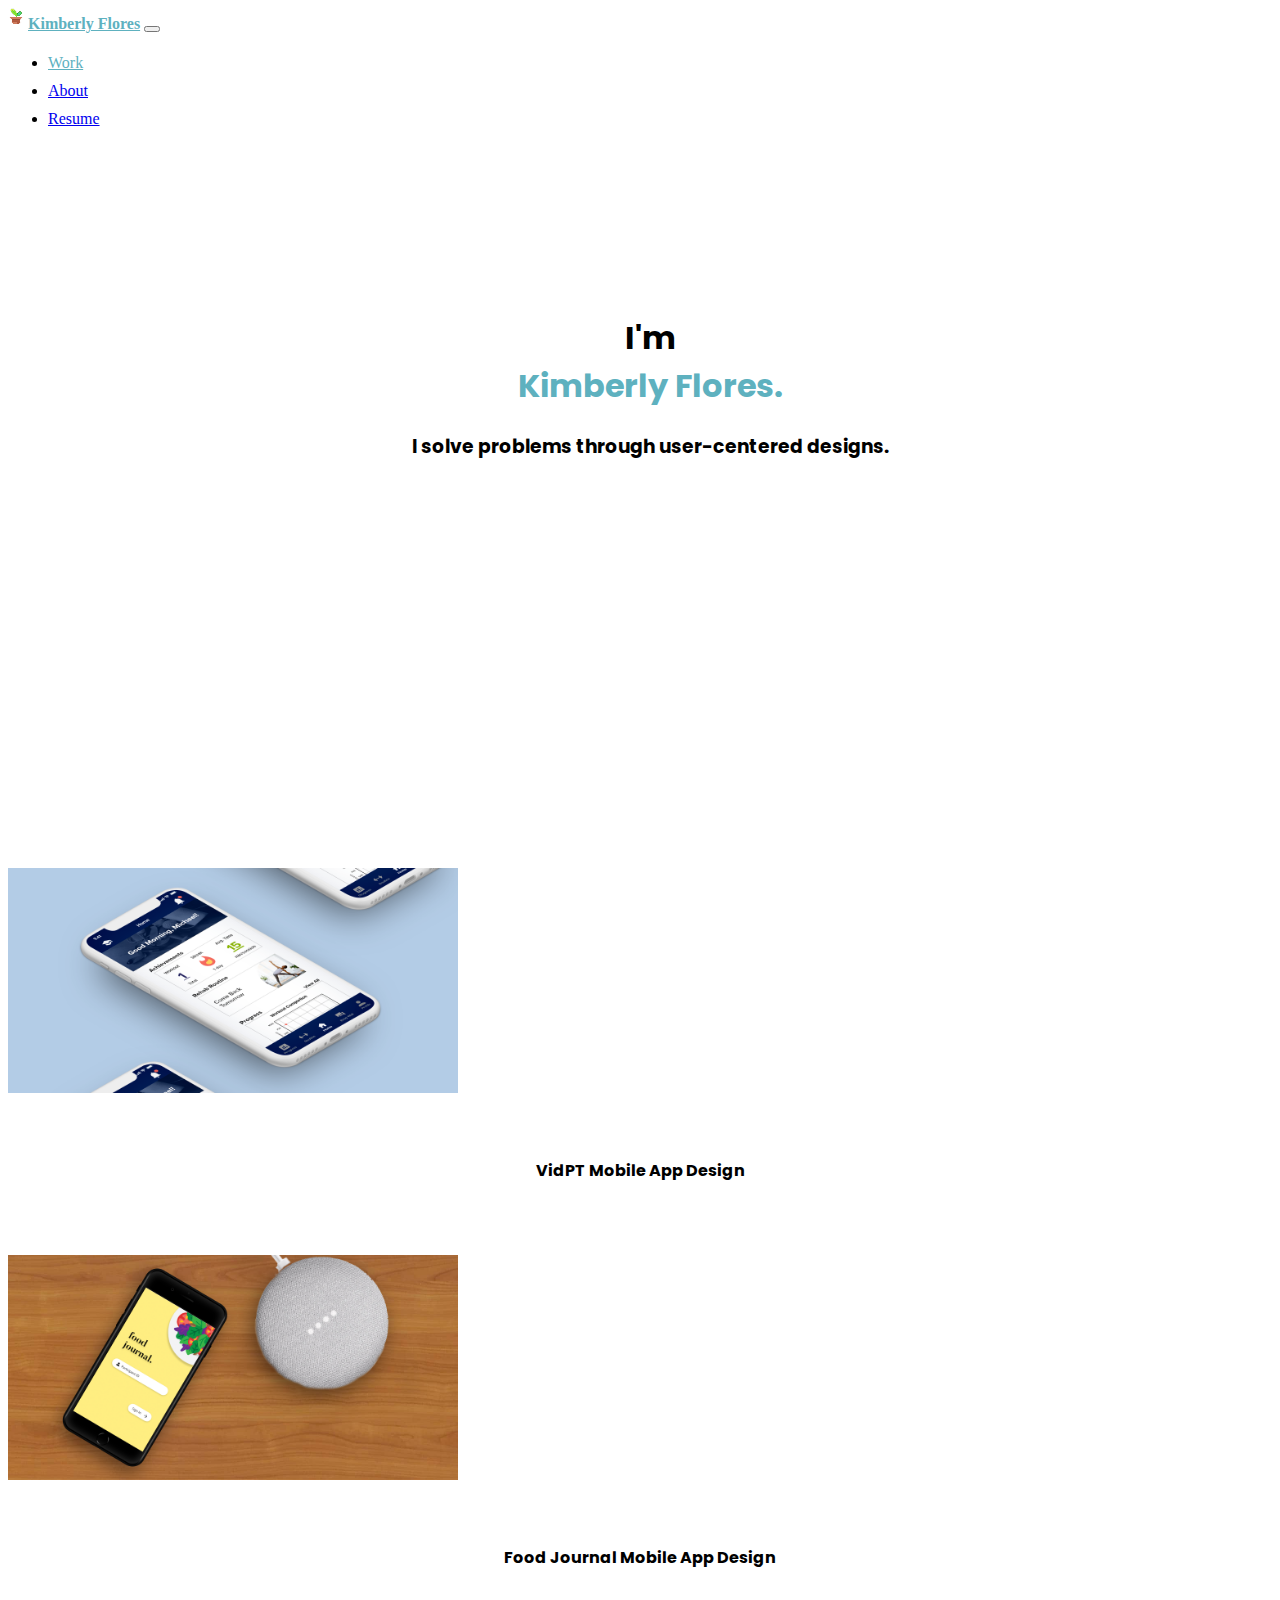
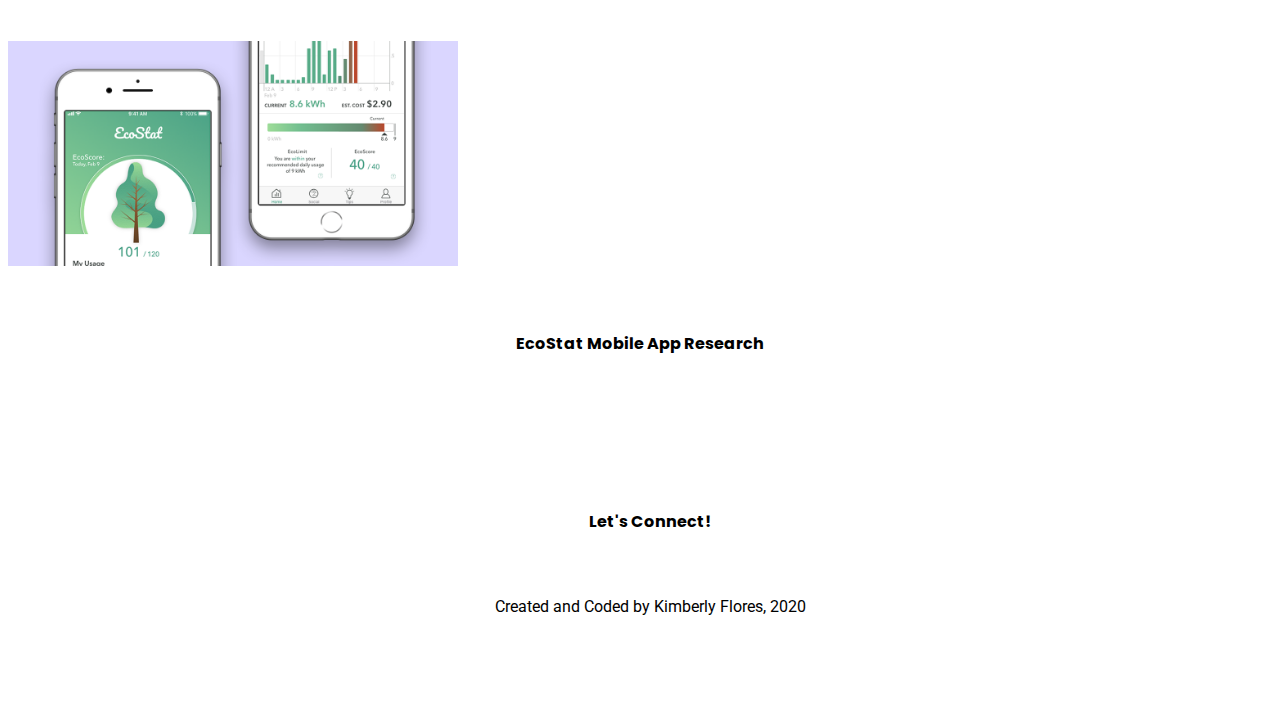
<file: index.html>
<!DOCTYPE html>
<html>

  <head>
    <title>Kimberly Flores | UX</title>
    <meta charset="utf-8">
    <meta name="author" content="Kimberly Flores">
    <meta name="description" content="A design portfolio">
    <meta name="keywords" content="HTML, CSS, UX, UI, JavaScript, User Experience, User Interface">

    <!--CSS-->
    <link rel="stylesheet" type="text/css" href="site.css" />

    <!--icons-->
    <link rel="stylesheet" href="https://use.fontawesome.com/releases/v5.8.1/css/all.css" integrity="sha384-50oBUHEmvpQ+1lW4y57PTFmhCaXp0ML5d60M1M7uH2+nqUivzIebhndOJK28anvf" crossorigin="anonymous">
    <link rel="stylesheet" href="http://www.w3schools.com/lib/w3.css">

     <!--BootStrap-->
     <meta name="viewport" content="width=device-width, initial-scale=1">
     <link rel="stylesheet" href="https://stackpath.bootstrapcdn.com/bootstrap/4.1.3/css/bootstrap.min.css" integrity="sha384-MCw98/SFnGE8fJT3GXwEOngsV7Zt27NXFoaoApmYm81iuXoPkFOJwJ8ERdknLPMO" crossorigin="anonymous">
     <script src="https://code.jquery.com/jquery-3.3.1.slim.min.js" integrity="sha384-q8i/X+965DzO0rT7abK41JStQIAqVgRVzpbzo5smXKp4YfRvH+8abtTE1Pi6jizo" crossorigin="anonymous"></script>
     <script src="https://cdnjs.cloudflare.com/ajax/libs/popper.js/1.14.3/umd/popper.min.js" integrity="sha384-ZMP7rVo3mIykV+2+9J3UJ46jBk0WLaUAdn689aCwoqbBJiSnjAK/l8WvCWPIPm49" crossorigin="anonymous"></script>
     <script src="https://stackpath.bootstrapcdn.com/bootstrap/4.1.3/js/bootstrap.min.js" integrity="sha384-ChfqqxuZUCnJSK3+MXmPNIyE6ZbWh2IMqE241rYiqJxyMiZ6OW/JmZQ5stwEULTy" crossorigin="anonymous"></script>
     <!--fonts-->
     <link href="https://fonts.googleapis.com/css2?family=Poppins&family=Roboto&display=swap" rel="stylesheet">

    <script src="effects.js"></script>

    <link rel="shortcut icon" href="plant.ico" />
  </head>

<body>
  <script>document.body.className += ' fade-out';</script>
  <!--navigation bar-->
  <nav class="navbar sticky-top navbar-custom navbar-expand-lg navbar-light bg-light">
    <div class="container-fluid">
    <img src="plant.ico" class="pad">
    <a class="blue bold" href='index.html'>Kimberly Flores</a>
    <button class="navbar-toggler" data-toggle="collapse" data-target="#navbarMenu">
        <span><i class="fas fa-bars"></i></span>
    </button>
    <div class="collapse navbar-collapse" id="navbarMenu">
    <ul class="navbar-nav ml-auto justify-content-end text-center">
      <li class="nav-item">
        <a class="nav-link blue active" href="index.html">Work</a>
      </li>
      <li class="nav-item">
        <a class="nav-link" href="about.html">About</a>
      </li>
      <li class="nav-item">
        <a class="nav-link" href="KimberlyFloresResume.pdf">Resume</a>
      </li>
    </ul>
  </div>
  </div>
</nav>


<!--banner-->
<div>
  <div class="container-fluid home">
    <div class="banner center">
    <h1 >I'm <div class="blue bold">Kimberly Flores.</div></h1>
    <h3>I solve problems through user-centered designs.</h3>
  </div>
</div>
</div>


<!--portfolio-->
<div>
<div class="container" id="portfolio-links">
  <div class="row">
    <div class="col-lg-6 col-md-6 col-sm-12 col-xs-12">
      <a href="vidpt.html"><img src="assests/vidpt/vidpt-case-photo.png" class="hoverimg"></a>
      <h4 class="mobile center">VidPT Mobile App Design </h4>
    </div>

    <div class="col-lg-6 col-md-6 col-sm-12 col-xs-12">
      <a href="foodjournal.html"><img src="assests/foodjournal/foodjournal-case-photo.png" class="hoverimg"></a>
      <h4 class="mobile center">Food Journal Mobile App Design </h4>
    </div>

    <div class="col-lg-6 col-md-6 col-sm-12 col-xs-12">
      <a href="ecostat.html"><img src="assests/ecostat/ecostat-case-photo.png" class="hoverimg"></a>
      <h4 class="mobile center">EcoStat Mobile App Research</h4>
    </div>

  </div>
</div>
</div>

</body>


<footer class="footer">
  <h4>Let's Connect!</h4>
      <a href="mailto:kimbermf@uci.edu"><i class="fas fa-envelope fa-3x"></i></a>
      <a href="https://github.com/kimberlyflrs"><i class="fab fa-github-square fa-3x"></i></a>
      <a href="https://www.linkedin.com/in/kimberly-m-flores/"><i class="fab fa-linkedin fa-3x"></i></a>

  <p>Created and Coded by Kimberly Flores, 2020</p>
</footer>
</html>
</file>
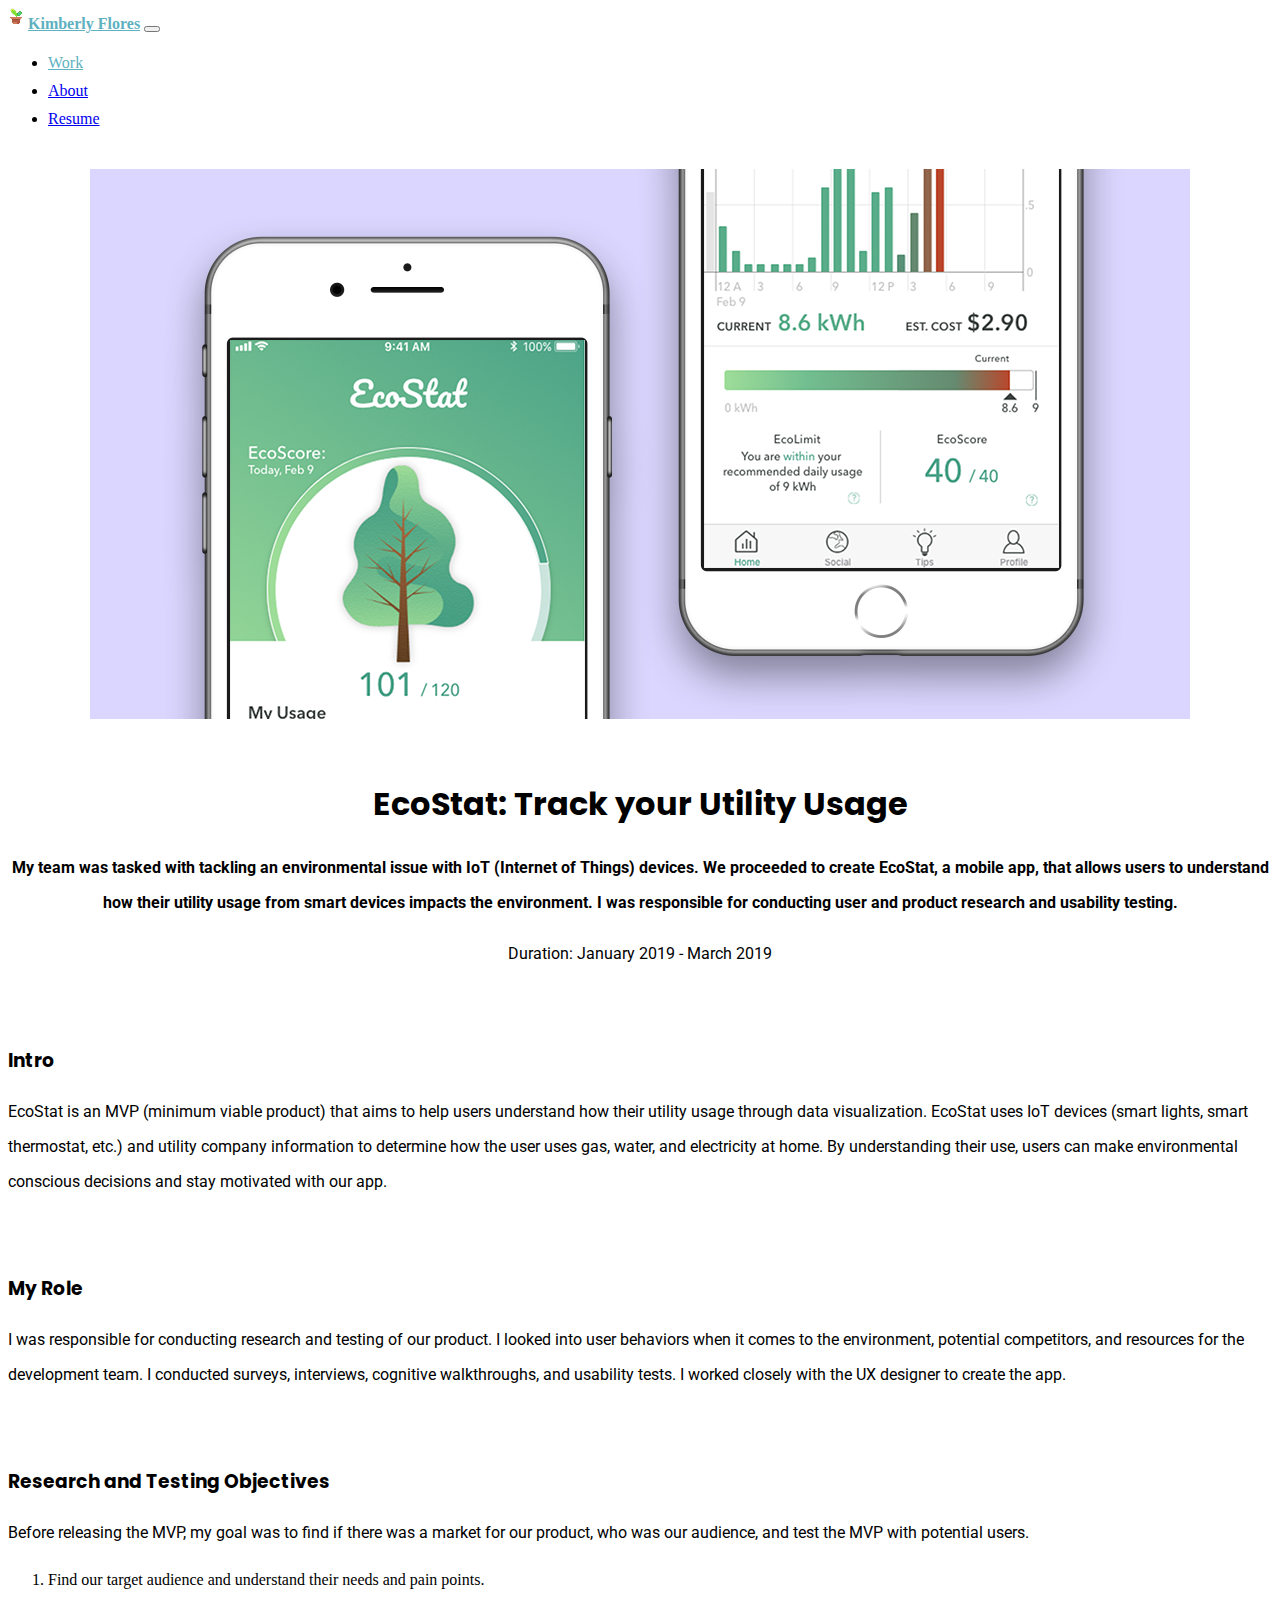
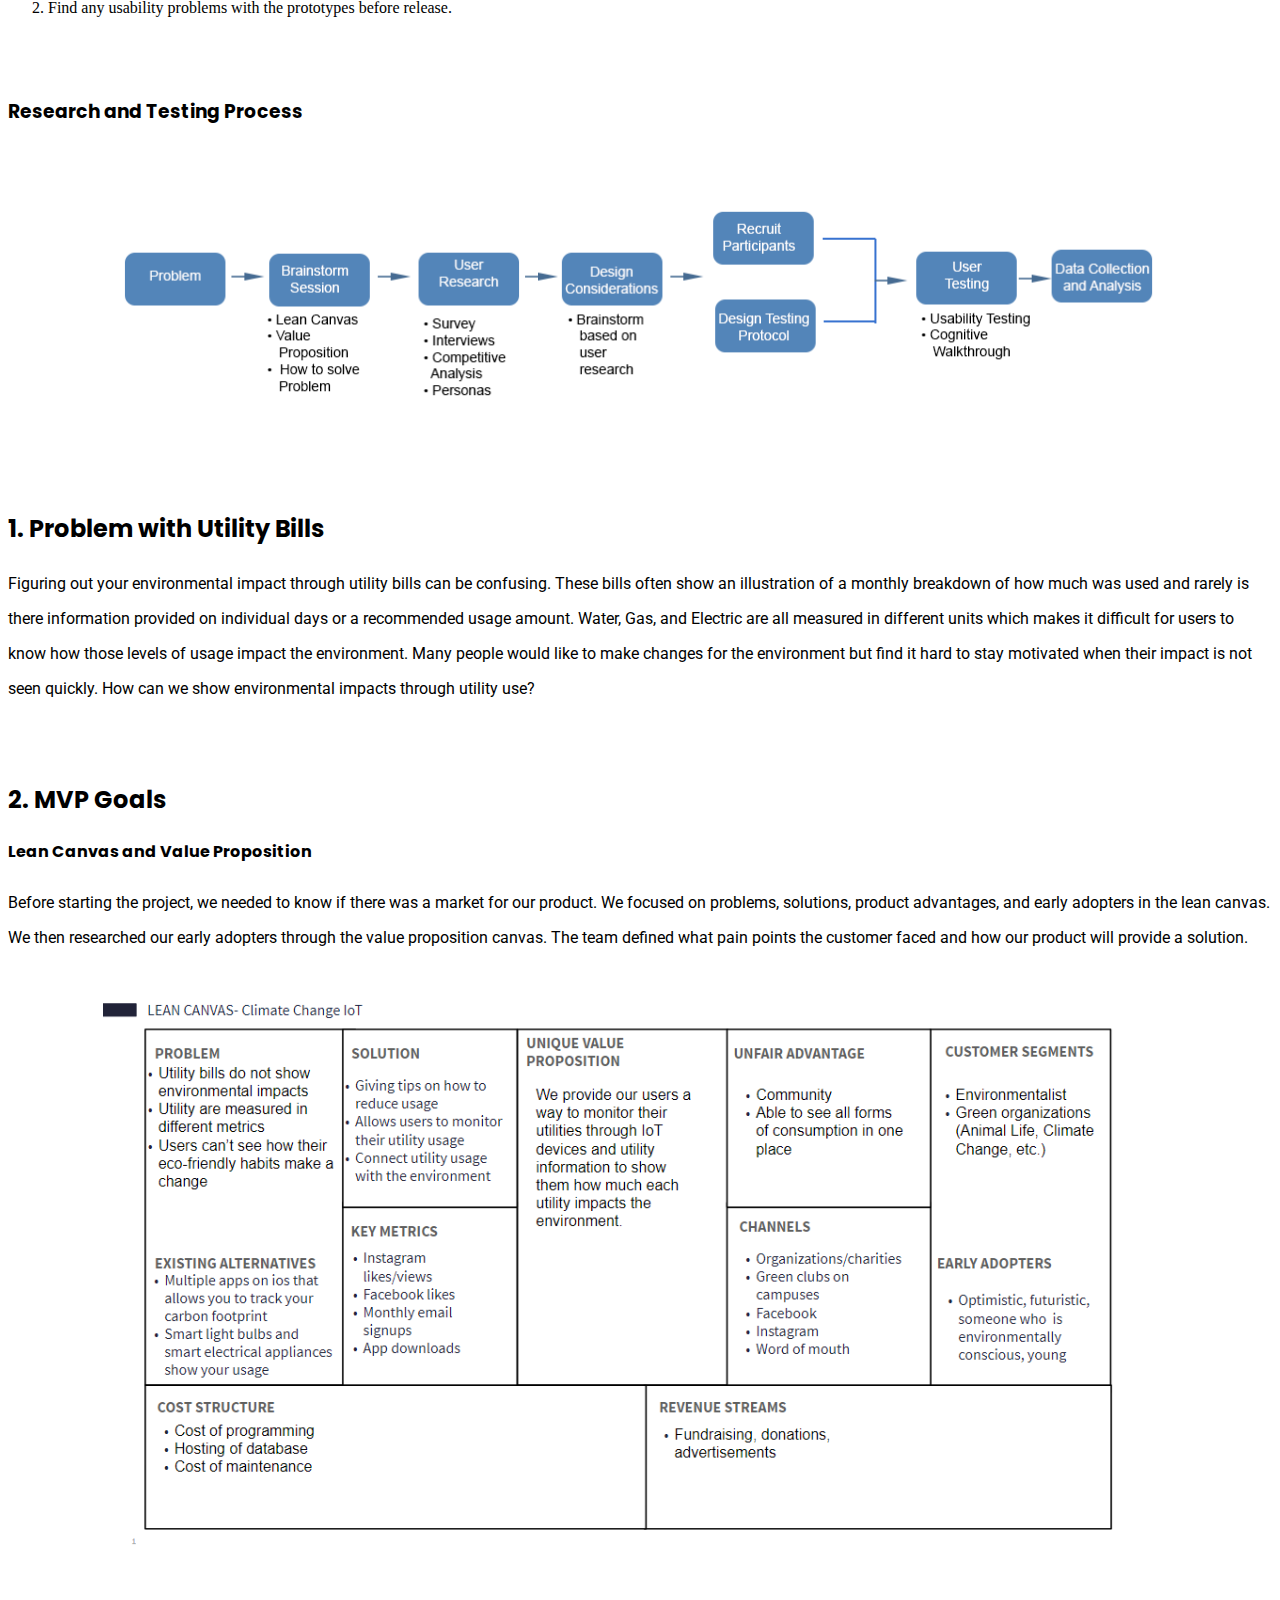
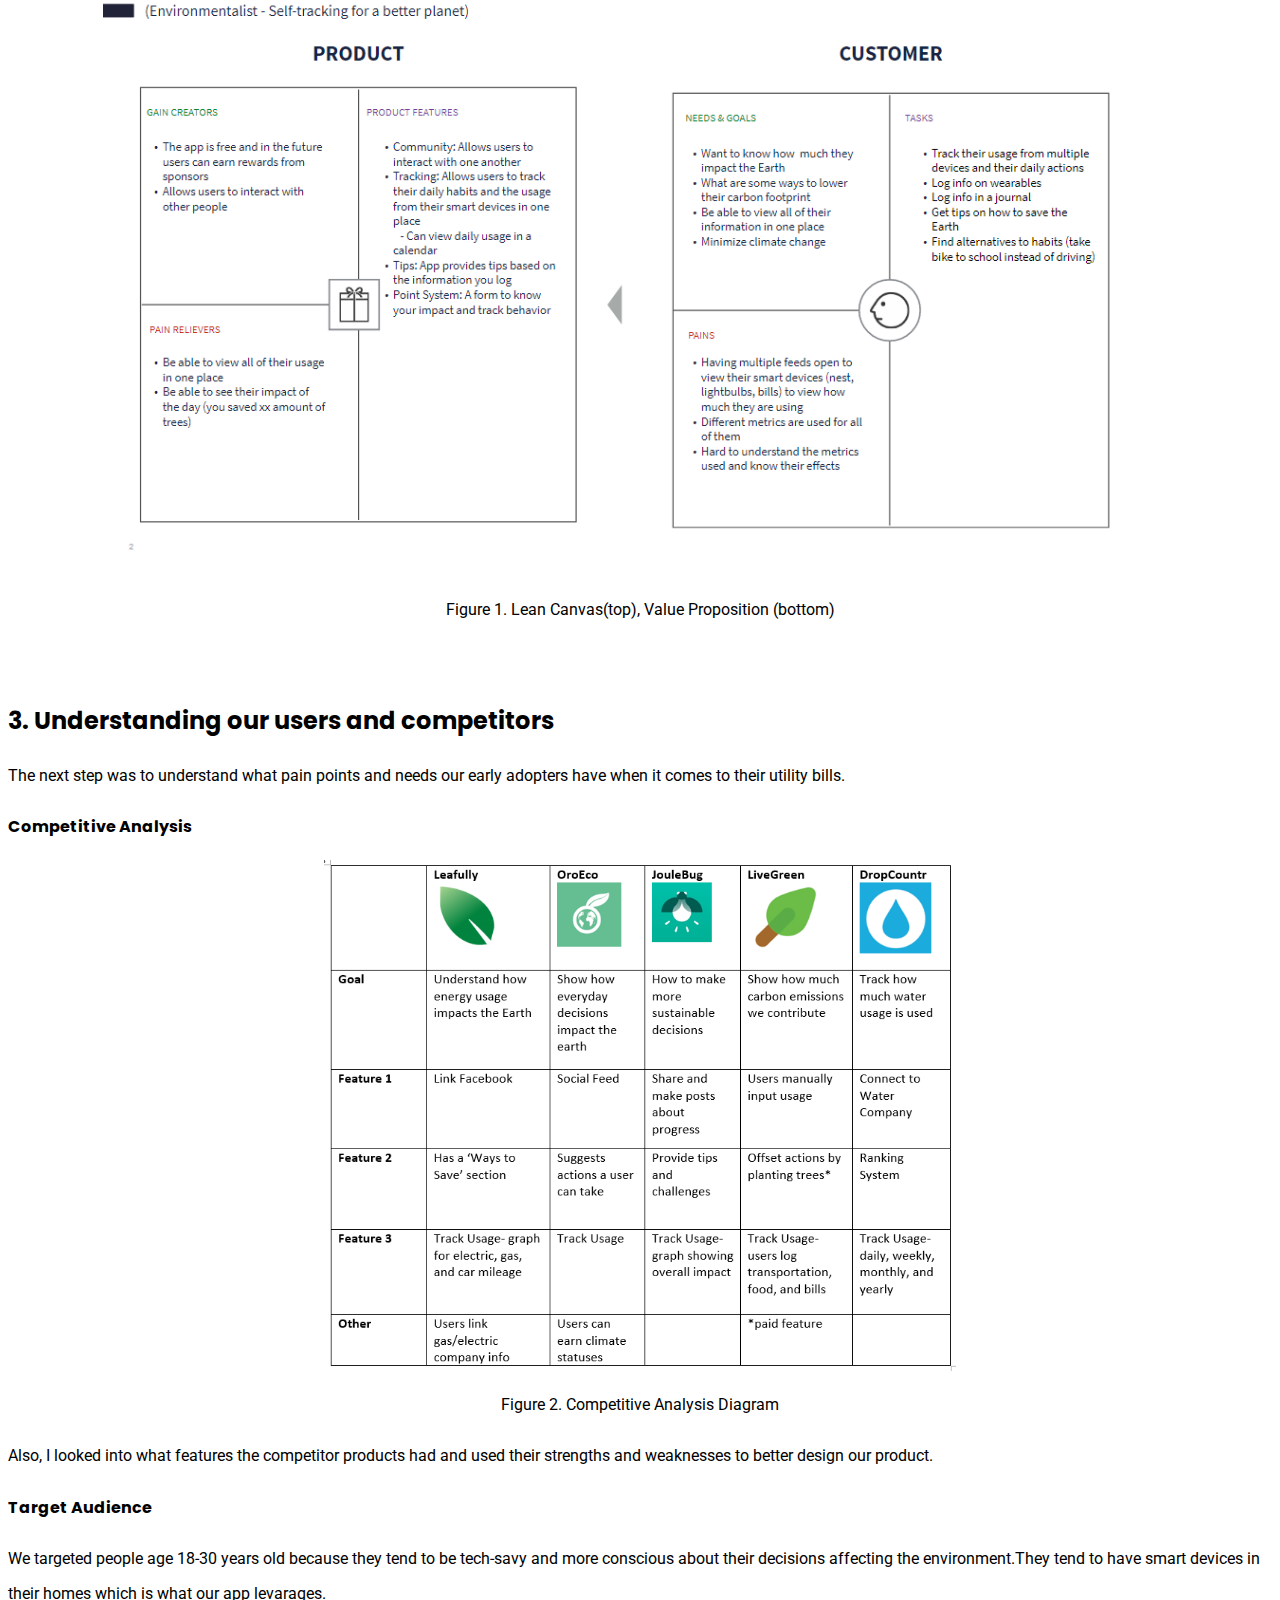
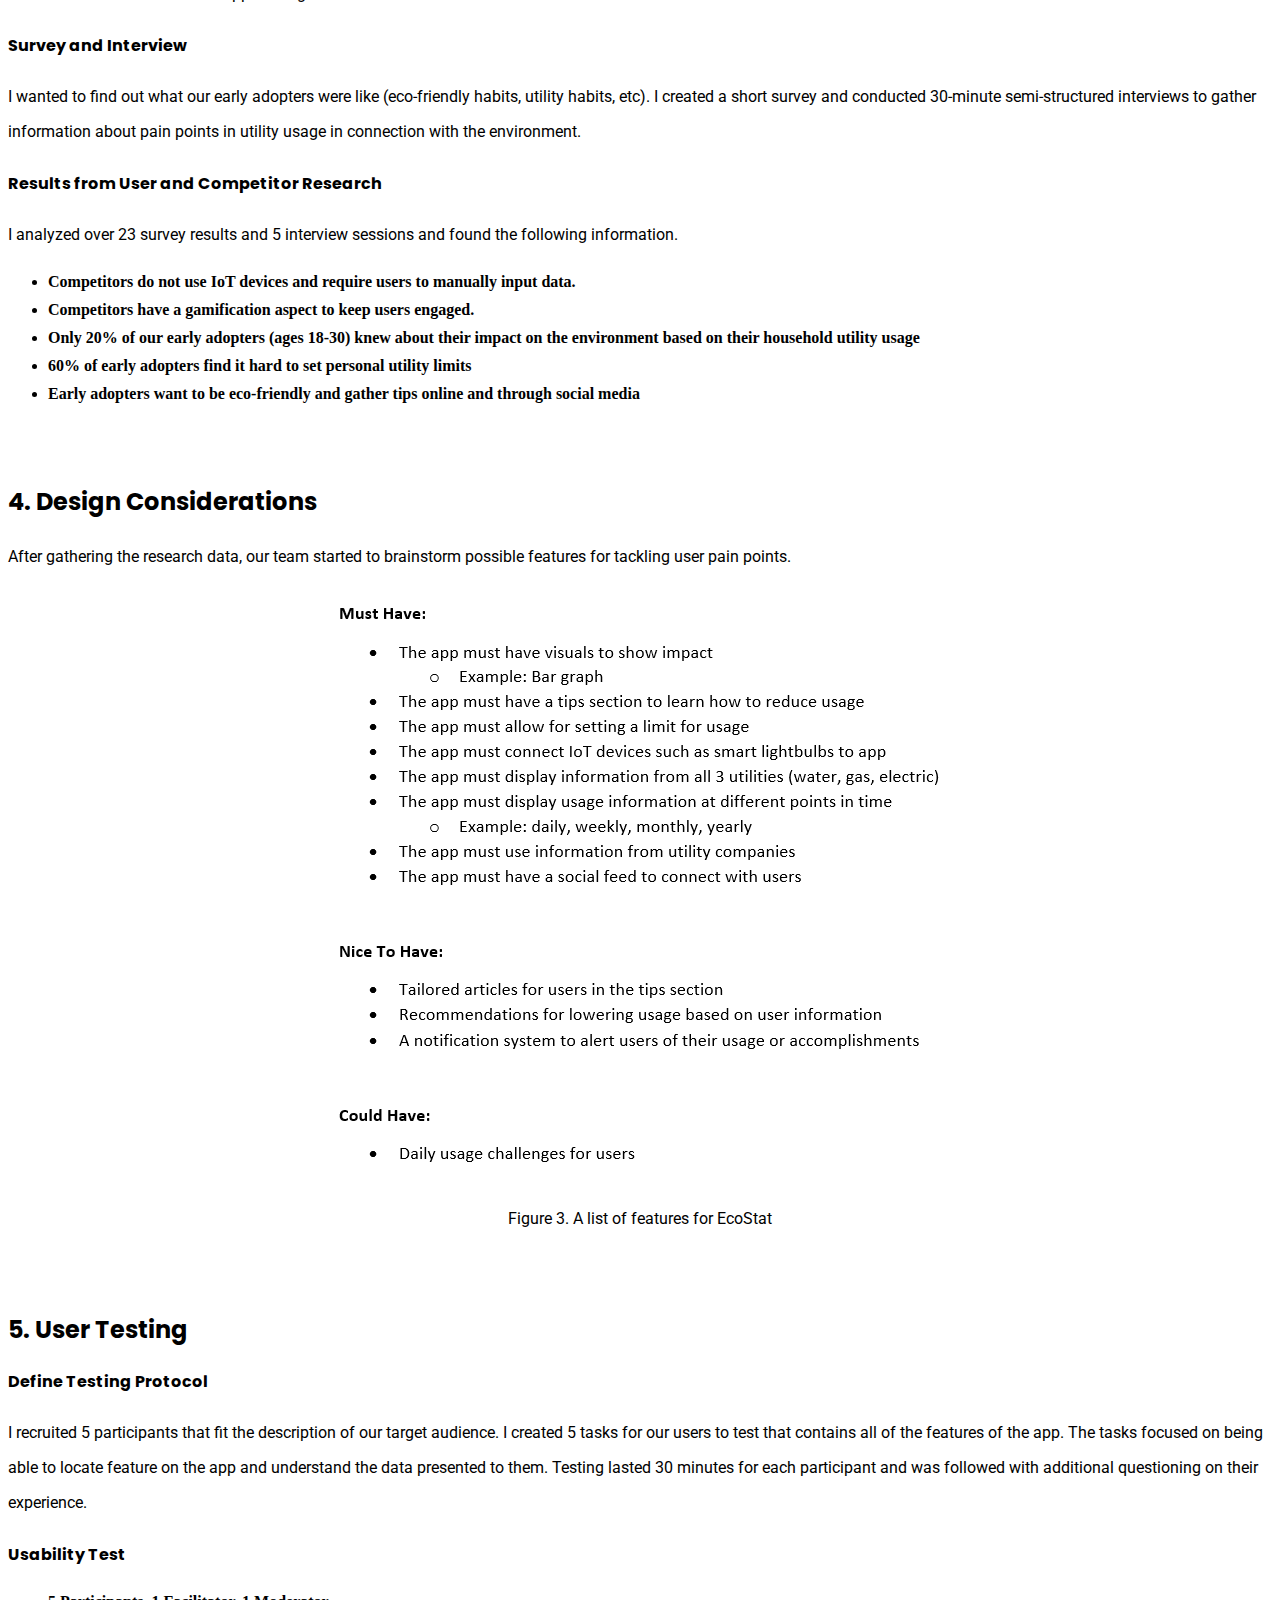
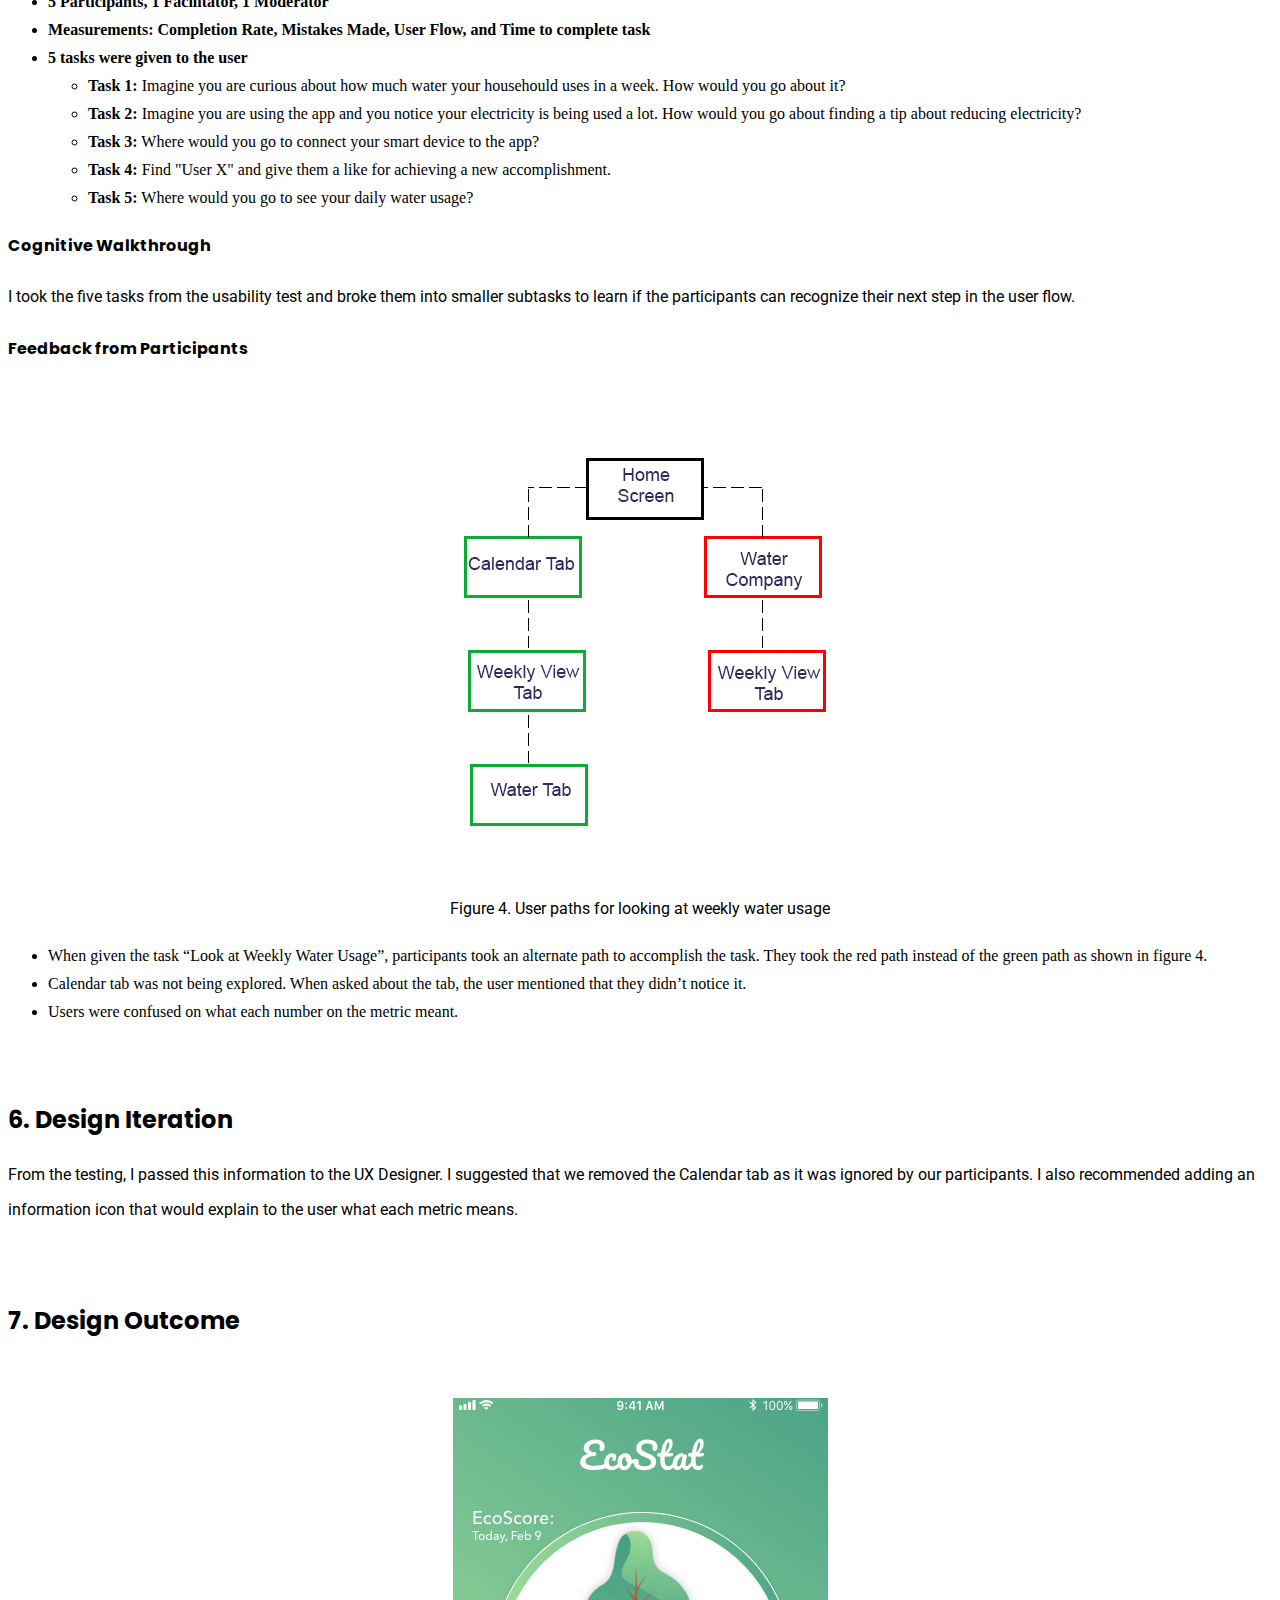
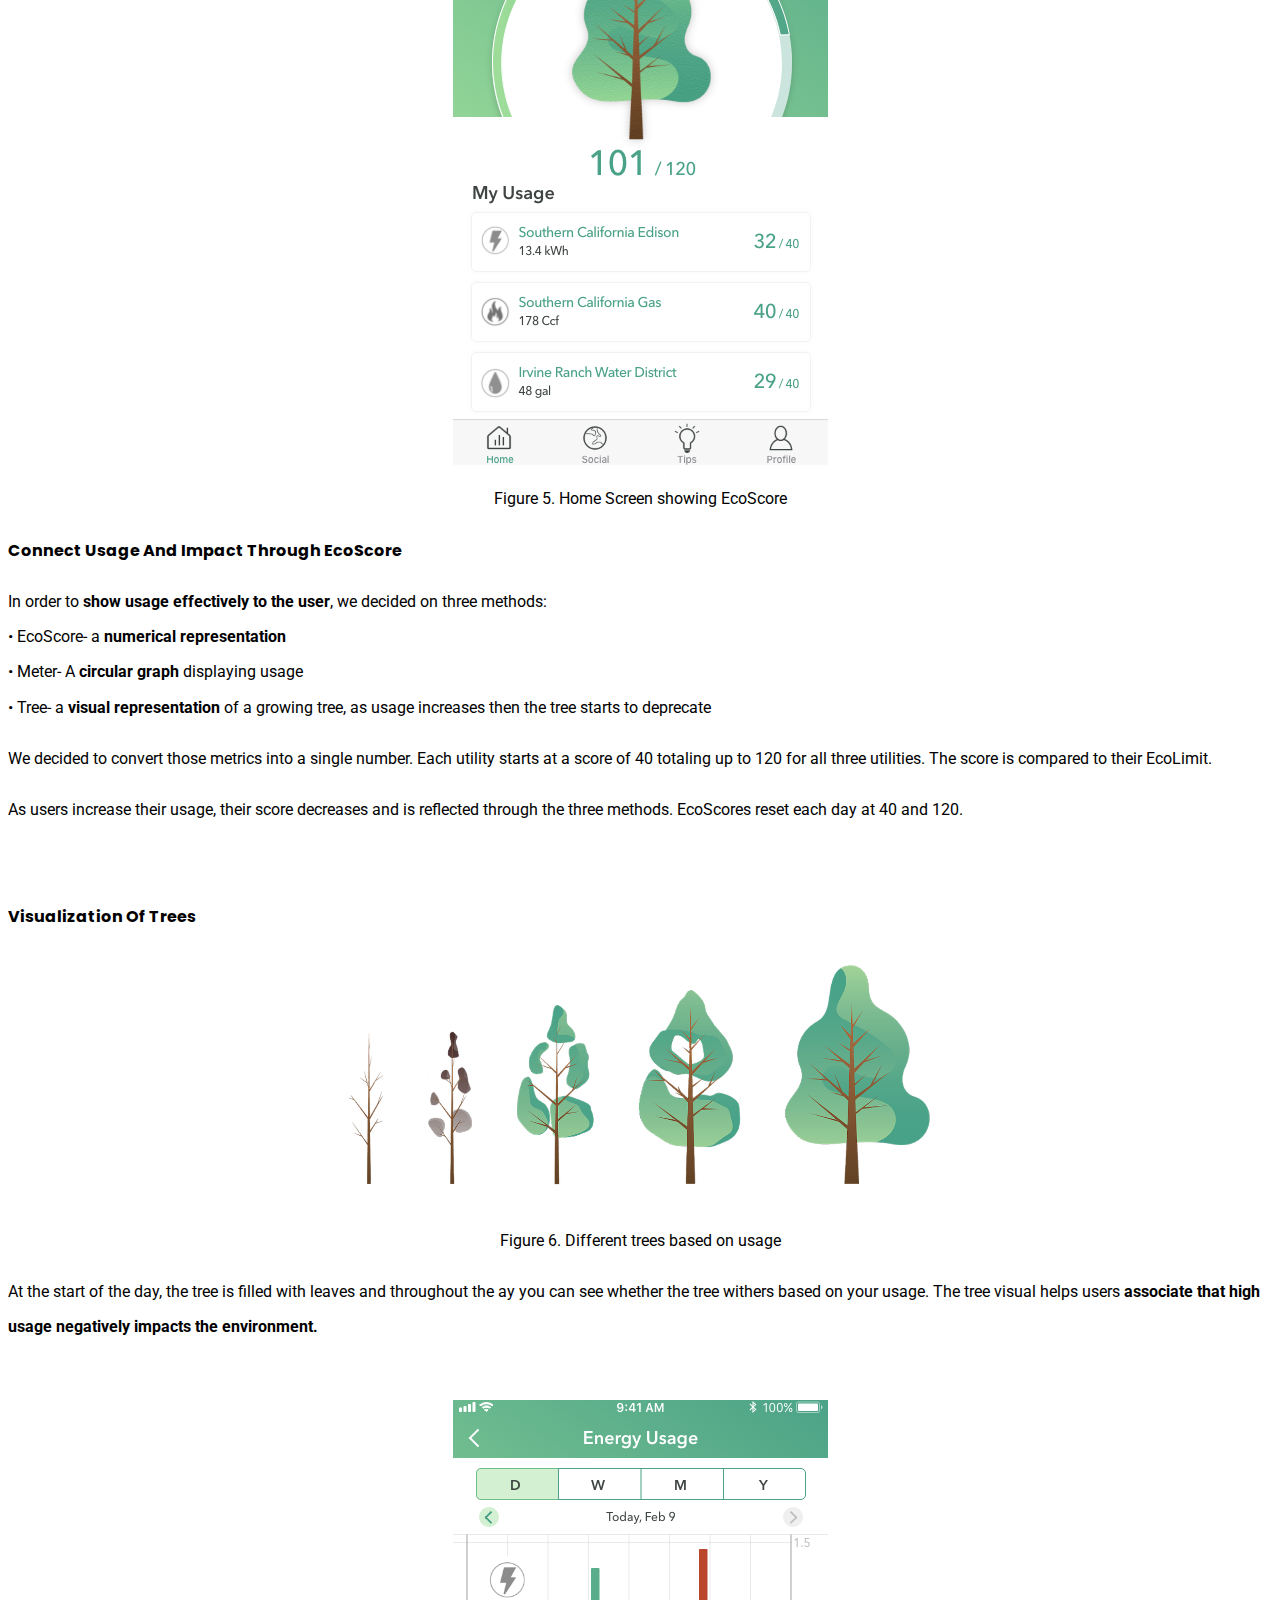
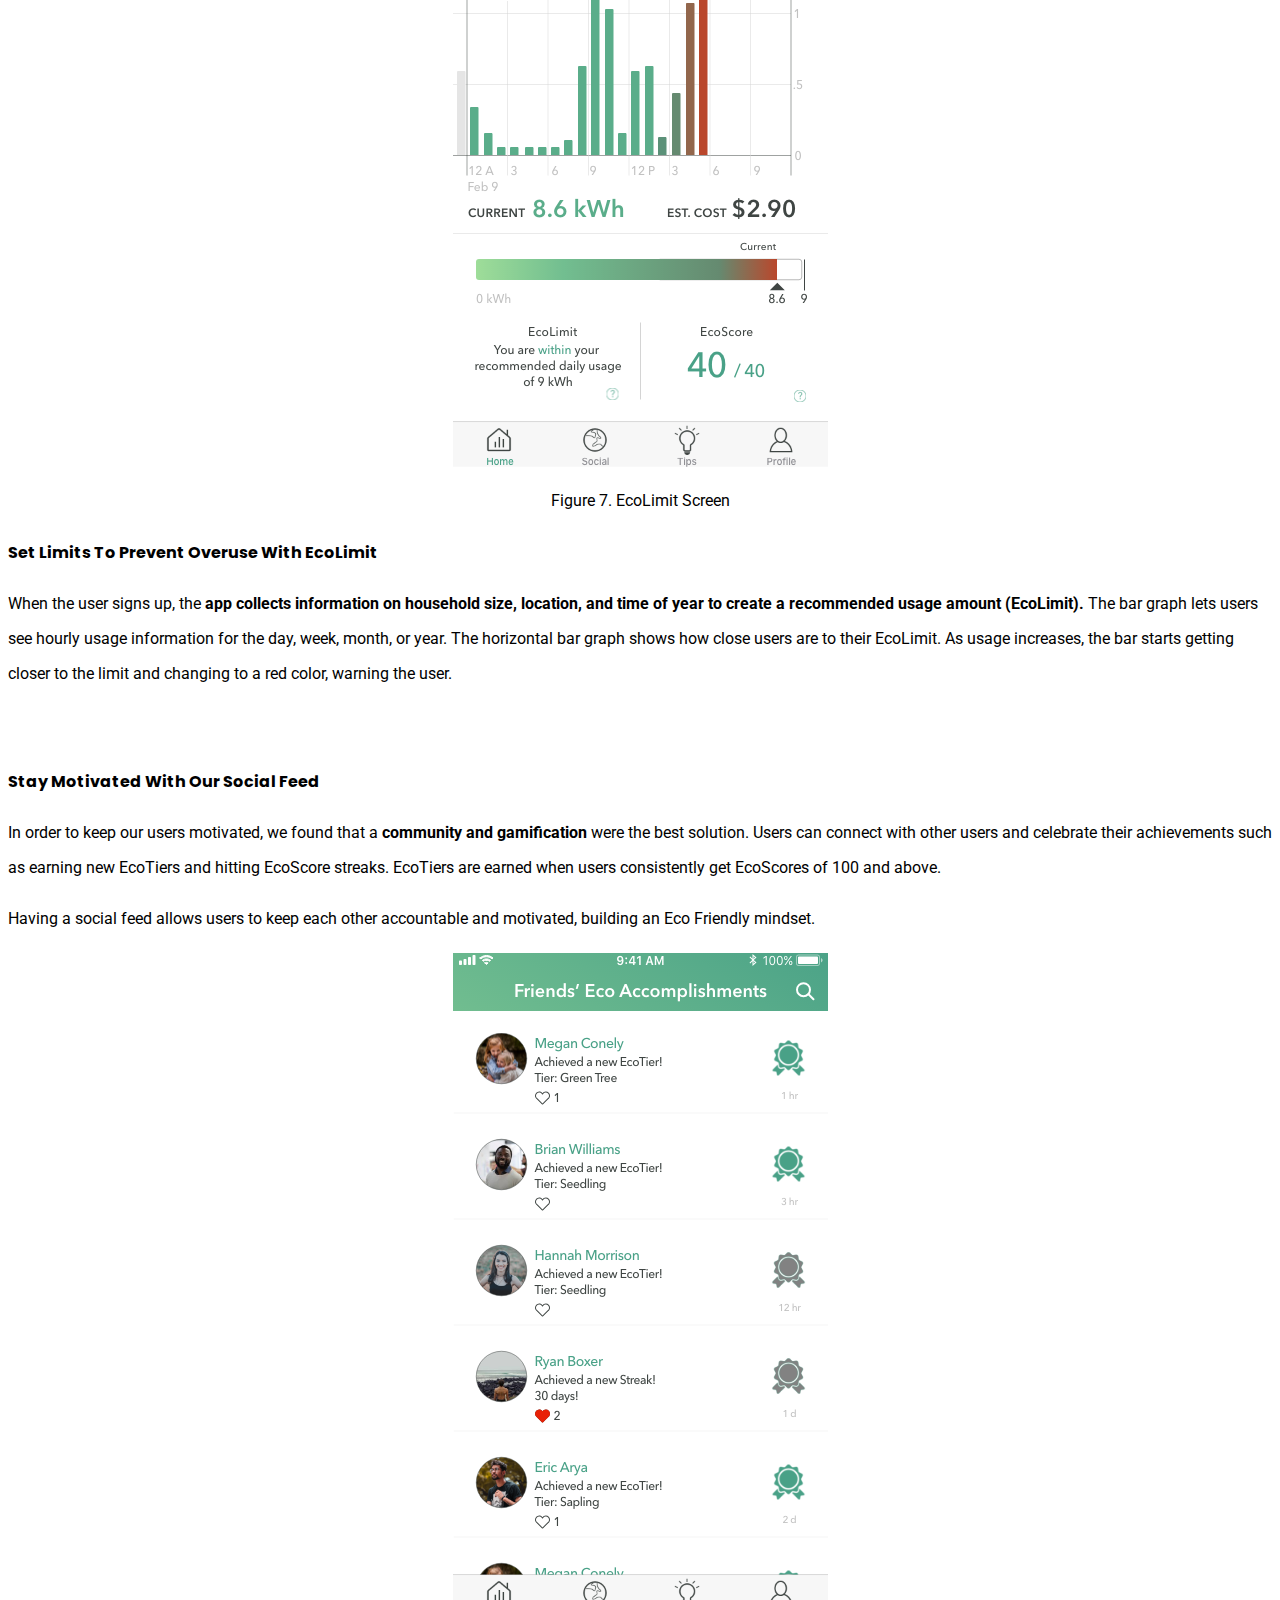
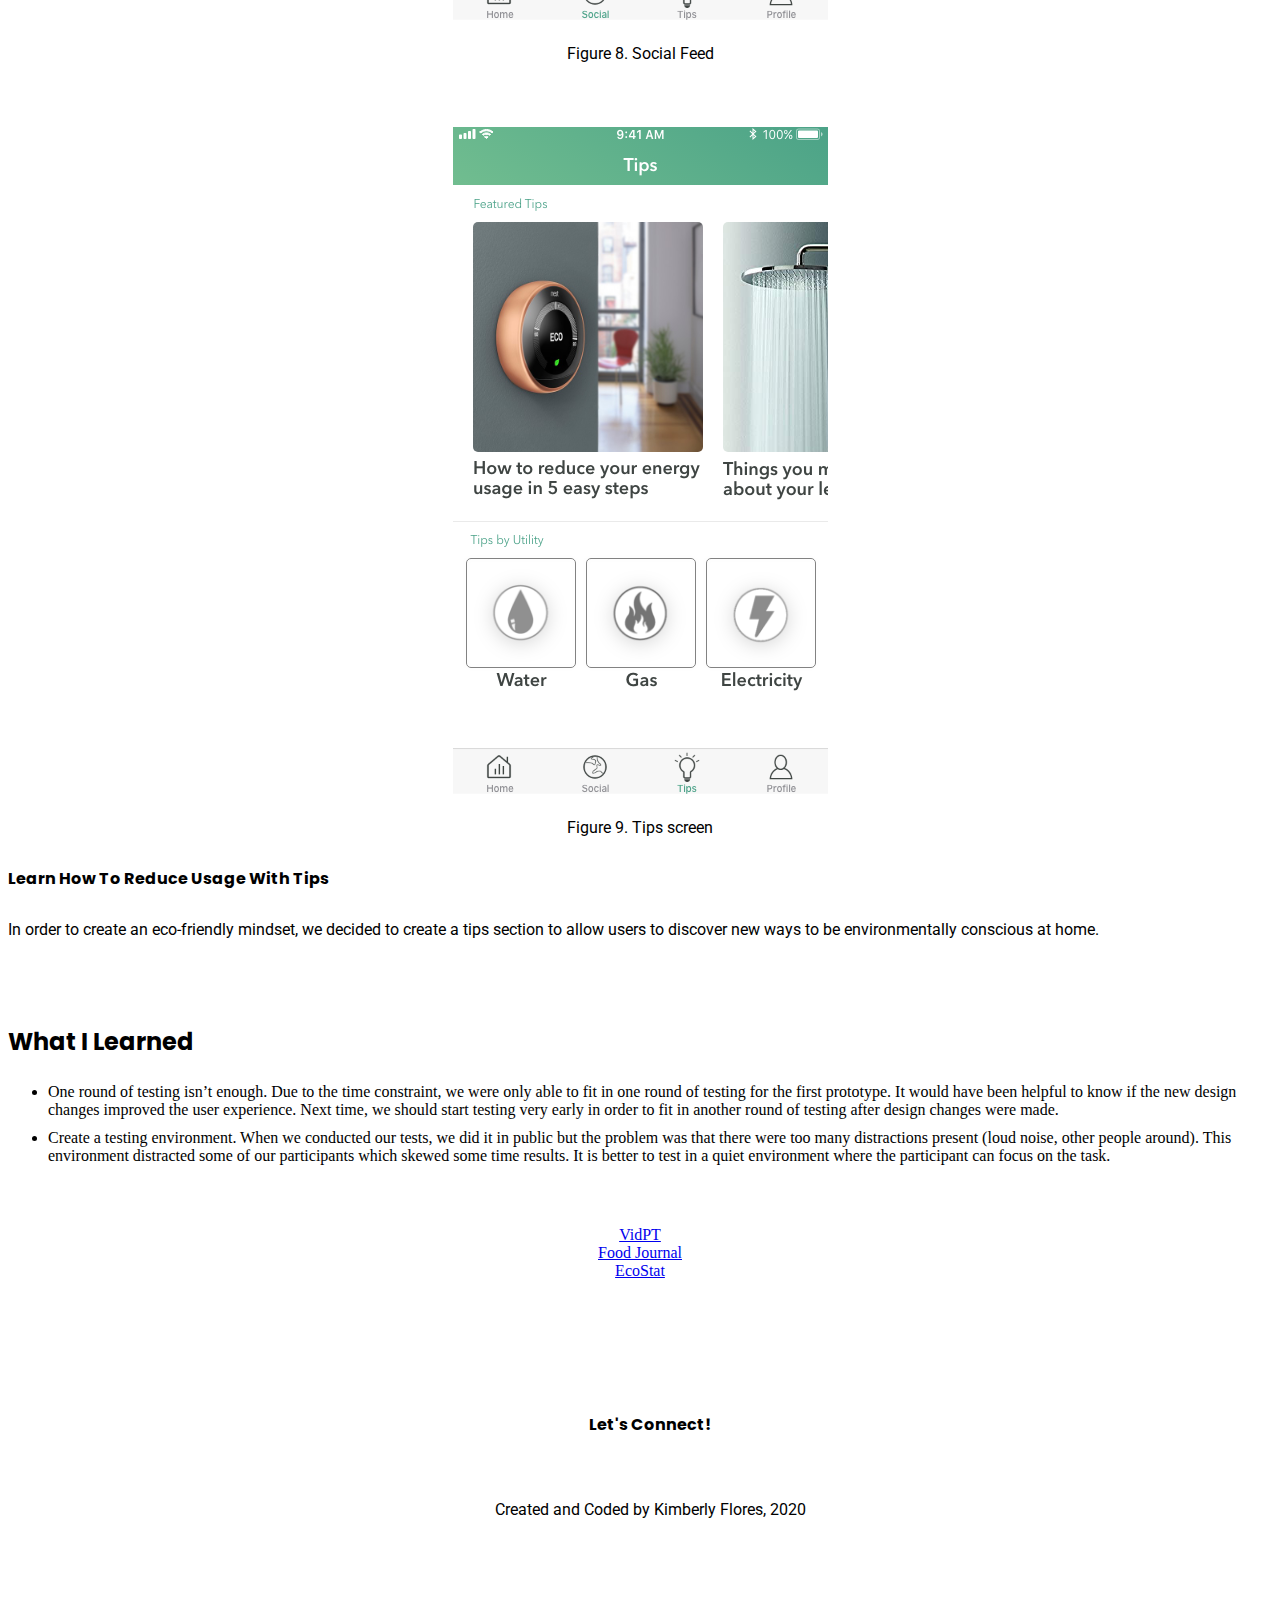
<file: ecostat.html>
<!DOCTYPE html>
<html>

  <head>
    <title>EcoStat App | Kimberly Flores</title>
    <meta charset="utf-8">
    <meta name="author" content="Kimberly Flores">
    <meta name="description" content="A design portfolio">
    <meta name="keywords" content="HTML, CSS, UX, UI, JavaScript, User Experience, User Interface">

    <!--CSS-->
    <link rel="stylesheet" type="text/css" href="site.css" />

    <!--icons-->
    <link rel="stylesheet" href="https://use.fontawesome.com/releases/v5.8.1/css/all.css" integrity="sha384-50oBUHEmvpQ+1lW4y57PTFmhCaXp0ML5d60M1M7uH2+nqUivzIebhndOJK28anvf" crossorigin="anonymous">
    <link rel="stylesheet" href="http://www.w3schools.com/lib/w3.css">

     <!--BootStrap-->
     <meta name="viewport" content="width=device-width, initial-scale=1">
     <link rel="stylesheet" href="https://stackpath.bootstrapcdn.com/bootstrap/4.1.3/css/bootstrap.min.css" integrity="sha384-MCw98/SFnGE8fJT3GXwEOngsV7Zt27NXFoaoApmYm81iuXoPkFOJwJ8ERdknLPMO" crossorigin="anonymous">
     <script src="https://code.jquery.com/jquery-3.3.1.slim.min.js" integrity="sha384-q8i/X+965DzO0rT7abK41JStQIAqVgRVzpbzo5smXKp4YfRvH+8abtTE1Pi6jizo" crossorigin="anonymous"></script>
     <script src="https://cdnjs.cloudflare.com/ajax/libs/popper.js/1.14.3/umd/popper.min.js" integrity="sha384-ZMP7rVo3mIykV+2+9J3UJ46jBk0WLaUAdn689aCwoqbBJiSnjAK/l8WvCWPIPm49" crossorigin="anonymous"></script>
     <script src="https://stackpath.bootstrapcdn.com/bootstrap/4.1.3/js/bootstrap.min.js" integrity="sha384-ChfqqxuZUCnJSK3+MXmPNIyE6ZbWh2IMqE241rYiqJxyMiZ6OW/JmZQ5stwEULTy" crossorigin="anonymous"></script>
     <!--fonts-->
     <link href="https://fonts.googleapis.com/css2?family=Poppins&family=Roboto&display=swap" rel="stylesheet">
     <script src="effects.js"></script>
     <link rel="shortcut icon" href="plant.ico" />
  </head>

<body>
  <script>document.body.className += ' fade-out';</script>
  <!--navigation bar-->
    <nav class="navbar sticky-top navbar-custom navbar-expand-lg navbar-light bg-light">
      <div class="container-fluid">
      <img src="plant.ico" class="pad">
      <a class="blue bold" href='index.html'>Kimberly Flores</a>
      <button class="navbar-toggler" data-toggle="collapse" data-target="#navbarMenu">
          <span><i class="fas fa-bars"></i></span>
      </button>
      <div class="collapse navbar-collapse" id="navbarMenu">
      <ul class="navbar-nav ml-auto justify-content-end text-center">
        <li class="nav-item">
          <a class="nav-link blue active" href="index.html">Work</a>
        </li>
        <li class="nav-item">
          <a class="nav-link" href="about.html">About</a>
        </li>
        <li class="nav-item">
          <a class="nav-link" href="KimberlyFloresResume.pdf">Resume</a>
        </li>
      </ul>
    </div>
    </div>
  </nav>



<!--title info-->
<div>
  <div class="container">
    <div class="row">
      <div class="col-lg-12 col-md-12 col-sm-12 col-xs-12">
        <img src="assests/ecostat/ecostat-case-photo.png" class="casephoto"/>
      </div>
    </div>

    <div class="row">
      <div class="col-lg-12 col-md-12 col-sm-12 col-xs-12 my-auto">
        <h1 class="bold center">EcoStat: Track your Utility Usage</h1>
        <p class="bold center">My team was tasked with tackling an environmental issue with IoT (Internet of Things) devices. 
          We proceeded to create EcoStat, a mobile app, that allows users to understand how their utility usage from 
          smart devices impacts the environment. I was responsible for conducting user and product research and usability testing.  
        <p>
        <p class="center">Duration: January 2019 - March 2019 </p>
      </div>
    </div>

<div class="row">
  <div class="col-lg-12 col-md-12 col-sm-12 col-xs-12">
    <h3 class="bold">Intro</h3>
    <p>EcoStat is an MVP (minimum viable product) that aims to help users understand how their utility 
      usage through data visualization. EcoStat uses IoT devices (smart lights, smart thermostat, etc.) 
      and utility company information to determine how the user uses gas, water, and electricity at home. 
      By understanding their use, users can make environmental conscious decisions and stay motivated with 
      our app.</p>
  </div>
</div>

<div class="row">
  <div class="col-lg-12 col-md-12 col-sm-12 col-xs-12">
    <h3 class="bold">My Role</h3>
    <p>I was responsible for conducting research and testing of our product. I 
      looked into user behaviors when it comes to the environment, potential competitors,
      and resources for the development team. I conducted surveys, interviews, cognitive 
      walkthroughs, and usability tests. I worked closely with the UX designer to create 
      the app. 
    </p>
  </div>
</div>

<div class="row">
  <div class="col-lg-12 col-md-12 col-sm-12 col-xs-12">
    <h3 class="bold">Research and Testing Objectives</h3>
    <p>Before releasing the MVP, my goal was to find if there was a market for our product, 
      who was our audience, and test the MVP with potential users. 
    </p>
    <ol>
      <li>Find our target audience and understand their needs and pain points.</li>
      <li>Find any usability problems with the prototypes before release.</li>
    </ol>
  </div>
</div>


<!--Process-->
<div class="row">
  <div class="col-lg-12 col-md-12 col-sm-12 col-xs-12">
    <h3 class="bold">Research and Testing Process</h3>
    <img class="photo" alt="Research and Testing Process" src="assests/ecostat/design_process_ecostat.png"/>
  </div>
</div>

<!--Problem to solve-->
<div class="row">
  <div class="col-lg-12 col-md-12 col-sm-12 col-xs-12">
    <h2 class="bold">1. Problem with Utility Bills</h2>
    <p>
      Figuring out your environmental impact through utility bills can be confusing. These 
      bills often show an illustration of a monthly breakdown of how much was used and rarely is 
      there information provided on individual days or a recommended usage amount. Water, Gas, and 
      Electric are all measured in different units which makes it difficult for users to know how 
      those levels of usage impact the environment. Many people would like to make changes for the 
      environment but find it hard to stay motivated when their impact is not seen quickly. How can 
      we show environmental impacts through utility use?
    </p>
  </div>
</div>

<!--2. business goals-->
<!--lean canvas value prop-->
<div class="row">
  <div class="col-lg-12 col-md-12 col-sm-12 col-xs-12">
    <h2 class="bold">2. MVP Goals</h2>
    <h4>Lean Canvas and Value Proposition</h4>
    <p>
      Before starting the project, we needed to know if there was a market for
      our product. We focused on problems, solutions, product advantages, and
      early adopters in the lean canvas. We then researched our early adopters through the value
      proposition canvas. The team defined what pain points the customer faced
      and how our product will provide a solution.
    </p>
    <img src="assests/ecostat/leancanvas.png" class="photo">
    <img src="assests/ecostat/valueprop.png" class="photo">
    <p class="center">Figure 1. Lean Canvas(top), Value Proposition (bottom)</p>
  </div>
</div>


<!--3. user research-->
<div class="row">
  <div class="col-lg-12 col-md-12 col-sm-12 col-xs-12">
    <h2 class="bold">3. Understanding our users and competitors</h2>
    <p>The next step was to understand what pain points and needs our early adopters 
      have when it comes to their utility bills. 
    
    <h4>Competitive Analysis</h4>
    <img src="assests/ecostat/competitiveanalysis.png" class="solutionpics">
    <p class="center">Figure 2. Competitive Analysis Diagram</p>
    <p>Also, I looked into what features 
      the competitor products had and used their strengths and weaknesses to better 
       design our product. 
    </p>

    <h4>Target Audience</h4>
    <p>
      We targeted people age 18-30 years old because they tend to be tech-savy and more conscious
      about their decisions affecting the environment.They tend to have smart devices in their homes which 
      is what our app levarages. </p>

    <h4>Survey and Interview</h4>
    <p>I wanted to find out what our early adopters were like (eco-friendly habits, utility habits, etc).
      I created a short survey and conducted
      30-minute semi-structured interviews to gather information about pain points in utility usage in
      connection with the environment.</p>



    <h4>Results from User and Competitor Research</h4>
    <p>
      I analyzed over 23 survey results and 5 interview sessions and found the following information.
    </p>
    <ul>
      <li class="bold">Competitors do not use IoT devices and require users to manually input data.</li>
      <li class="bold">Competitors have a gamification aspect to keep users engaged.</li>
      <li class="bold">Only 20% of our early adopters (ages 18-30) knew about their impact on the environment
      based on their household utility usage</li>
      <li class="bold">60% of early adopters find it hard to set personal utility limits</li>
      <li class="bold">Early adopters want to be eco-friendly and gather tips online and through social media</li>
    </ul>
    </div>
</div>



<!--4. design considerations-->
<div class="row">
  <div class="col-lg-12 col-md-12 col-sm-12 col-xs-12">
    <h2 class="bold">4. Design Considerations</h2>
    <p>After gathering the research data, our team started to brainstorm possible
      features for tackling user pain points.</p>
    <img src="assests/ecostat/features.png" class="photo">
    <p class="center">Figure 3. A list of features for EcoStat</p>
  </div>
</div>




<!--4. user testing-->
<div class="row">
  <div class="col-lg-12 col-md-12 col-sm-12 col-xs-12">
    <h2 class="bold">5. User Testing</h2>
    <h4>Define Testing Protocol</h4>
    <p>I recruited 5 participants that fit the description of our target audience. I created 
      5 tasks for our users to test that contains all of the features of the app. The tasks 
      focused on being able to locate feature on the app and understand the data presented to them. 
      Testing lasted 30 minutes for each participant and was followed with additional questioning on their experience.
      </p>


    <h4>Usability Test</h4>
    <ul>
      <li class="bold">5 Participants, 1 Facilitator, 1 Moderator</li>
      <li class="bold">Measurements: Completion Rate, Mistakes Made, User Flow, and Time to complete task</li>
      <li class="bold">5 tasks were given to the user</li>
        <ul>
          <li><span class="bold">Task 1:</span> Imagine you are curious about how much water
            your househould uses in a week. How would you go about it?</li>
          <li><span class="bold">Task 2:</span> Imagine you are using the app and you notice your
            electricity is being used a lot. How would you go about finding a tip about
            reducing electricity?</li>
          <li><span class="bold">Task 3:</span> Where would you go to connect your smart device to the app?</li>
          <li><span class="bold">Task 4:</span> Find "User X" and give them a like for achieving a new  accomplishment. </li>
          <li><span class="bold">Task 5:</span> Where would you go to see your daily water usage? </li>
        </ul>

    </ul>


    <h4>Cognitive Walkthrough</h4>
    <p>
      I took the five tasks from the usability test and broke them into smaller subtasks to learn if the 
      participants can recognize their next step in the user flow.
    </p>

    <h4>Feedback from Participants</h4>
  </div>
</div>
<div class="row">
  <div class="col-lg-6 col-md-6 col-sm-12 col-xs-12">
    <img src="assests/ecostat/usability-finding.png" class="photo">
    <p class="center">Figure 4. User paths for looking at weekly water usage</p>
  </div>
  <div class="col-lg-6 col-md-6 col-sm-12 col-xs-12 my-auto">
    <ul>
      <li>When given the task “Look at Weekly Water Usage”, participants took an alternate path 
        to accomplish the task. They took the red path instead of the green path as shown in figure 4.</li>
      <li>Calendar tab was not being explored. When asked about the tab, the user mentioned that 
        they didn’t notice it.</li>
      <li>Users were confused on what each number on the metric meant.</li>
    </ul>
  </div>
</div>


<!--suggestions-->
<div class="row gray">
  <div class="col-lg-12 col-md-12 col-sm-12 col-xs-12">
    <h2 class="bold">6. Design Iteration</h2>
    <p>From the testing, I passed this information to the UX Designer. I suggested that we 
      removed the Calendar tab as it was ignored by our participants. I also recommended adding
      an information icon that would explain to the user what each metric means.
    </p>
  </div>
</div>


<!--solutions-->
<div class="row">
  <div class="col-lg-12 col-md-12 col-sm-12 col-xs-12">
    <h2 class="bold">7. Design Outcome</h2>
  </div>
</div>

<!--1-->
<div class="row">
  <div class="col-lg-6 col-md-6 col-sm-12 col-xs-12">
    <img src="assests/ecostat/EcoScore.png" class="solutionpics">
    <p class="center">Figure 5. Home Screen showing EcoScore</p>
  </div>
  <div class="col-lg-6 col-md-6 col-sm-12 col-xs-12 my-auto">
    <h4>Connect Usage And Impact Through EcoScore</h4>
    <p>
      In order to <b>show usage effectively to the user</b>, we decided on three methods:<br>
      •	EcoScore- a <b>numerical representation</b><br>
      •	Meter- A <b>circular graph</b> displaying usage<br>
      •	Tree- a <b>visual representation</b> of a growing tree, as usage increases then the tree starts to deprecate
    </p>
    <p>
      We decided to convert those metrics into a single number. Each utility starts at a score of
      40 totaling up to 120 for all three utilities. The score is compared to their EcoLimit.
    </p>
    <p>
      As users increase their usage, their score decreases and is reflected through the three methods.
      EcoScores reset each day at 40 and 120.
    </p>
  </div>
</div>


<!--2-->

<div class="row">
  <div class="col-lg-12 col-md-12 col-sm-12 col-xs-12 my-auto">
    <h4>Visualization Of Trees</h4>
   <img src="assests/ecostat/different-trees.png" class="solutionpics">
    <p class="center">Figure 6. Different trees based on usage</p>
    <p>
      At the start of the day, the tree is filled with leaves and throughout the
      ay you can see whether the tree withers based on your usage. The tree visual
      helps users <b>associate that high usage negatively impacts the environment.</b>
    </p>
  </div>
</div>

<!--3-->
<div class="row">
  <div class="col-lg-6 col-md-6 col-sm-12 col-xs-6">
    <img src="assests/ecostat/EcoLimit.png" class="solutionpics">
    <p class="center">Figure 7. EcoLimit Screen</p>
  </div>
  <div class="col-lg-6 col-md-6 col-sm-12 col-xs-6 my-auto">
    <h4>Set Limits To Prevent Overuse With EcoLimit</h4>
    <p>
      When the user signs up, the <b>app collects information on household size,
      location, and time of year to create a recommended usage amount (EcoLimit).</b>
      The bar graph lets users see hourly usage information for the day, week, month,
      or year. The horizontal bar graph shows how close users are to their EcoLimit.
      As usage increases, the bar starts getting closer to the limit and changing to a
      red color, warning the user.
    </p>
  </div>
</div>


<!--4-->

<div class="row">
  <div class="col-lg-6 col-md-6 col-sm-12 col-xs-6 my-auto">
    <h4>Stay Motivated With Our Social Feed</h4>
    <p>
      In order to keep our users motivated, we found that a <b>community and gamification</b>
      were the best solution. Users can connect with other users and celebrate their
      achievements such as earning new EcoTiers and hitting EcoScore streaks.
      EcoTiers are earned when users consistently get EcoScores of 100 and above.
    </p>
    <p>
       Having a social feed allows users to keep each other accountable and motivated,
       building an Eco Friendly mindset.
    </p>
  </div>
  <div class="col-lg-6 col-md-6 col-sm-12 col-xs-6">
    <img src="assests/ecostat/Social.png" class="solutionpics">
    <p class="center">Figure 8. Social Feed</p>
  </div>
</div>


<!--5-->

<div class="row">
  <div class="col-lg-6 col-md-6 col-sm-12 col-xs-12">
    <img src="assests/ecostat/Tips.png" class="solutionpics">
    <p class="center">Figure 9. Tips screen</p>
  </div>
  <div class="col-lg-6 col-md-6 col-sm-12 col-xs-12 my-auto">
    <h4>Learn How To Reduce Usage With Tips</h4>
    <p>
      In order to create an eco-friendly mindset,
      we decided to create a tips section to allow users to discover new ways
      to be environmentally conscious at home.
    </p>
  </div>
</div>



<!--reflections-->
<div class="row">
  <div class="col-lg-12 col-md-12 col-sm-12 col-xs-12">
    <h2 class="bold">What I Learned</h2>
    <ul>
      <li>
        One round of testing isn’t enough. Due to the time constraint, we were only able to fit in one 
        round of testing for the first prototype. It would have been helpful to know if the new design 
        changes improved the user experience. Next time, we should start testing very early in order 
        to fit in another round of testing after design changes were made.
      </li>
      <li>
        Create a testing environment. When we conducted our tests, we did it in public but the problem 
        was that there were too many distractions present (loud noise, other people around). 
        This environment distracted some of our participants which skewed some time results. 
        It is better to test in a quiet environment where the participant can focus on the task.
      </li>
    </ul>
  </div>
</div>


<!--project links-->
<div class="row center">
  <div class="col-lg-4 col-md-4 col-sm-4 col-xs-12">
    <a href="vidpt.html">VidPT</a>
  </div>
  <div class="col-lg-4 col-md-4 col-sm-4 col-xs-12">
    <a href="foodjournal.html">Food Journal</a>
  </div>
  <div class="col-lg-4 col-md-4 col-sm-4 col-xs-12">
    <a href="ecostat.html">EcoStat</a>
  </div>
</div>

</div>
</div>

<footer class="footer">
  <h4>Let's Connect!</h4>
      <a href="mailto:kimbermf@uci.edu"><i class="fas fa-envelope fa-3x"></i></a>
      <a href="https://github.com/kimberlyflrs"><i class="fab fa-github-square fa-3x"></i></a>
      <a href="https://www.linkedin.com/in/kimberly-m-flores/"><i class="fab fa-linkedin fa-3x"></i></a>

  <p>Created and Coded by Kimberly Flores, 2020</p>
</footer>

</body>

</html>
</file>
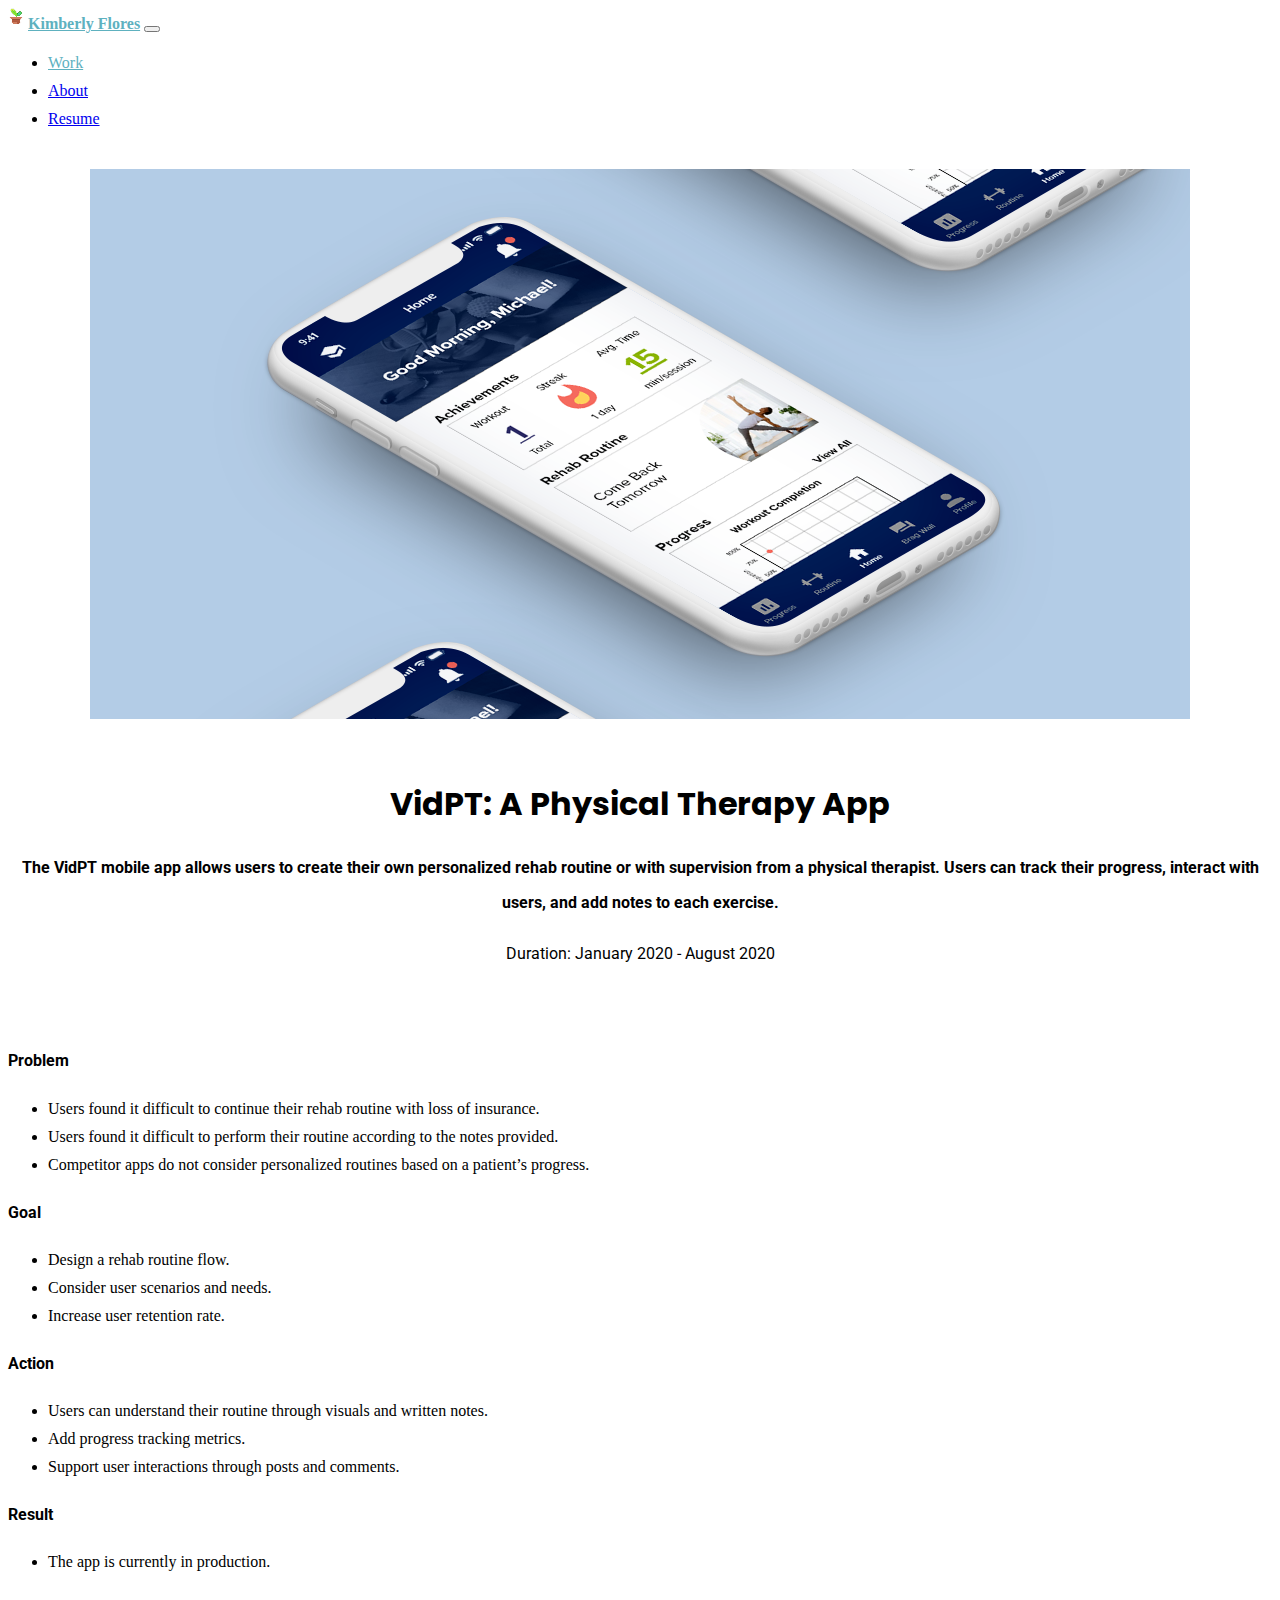
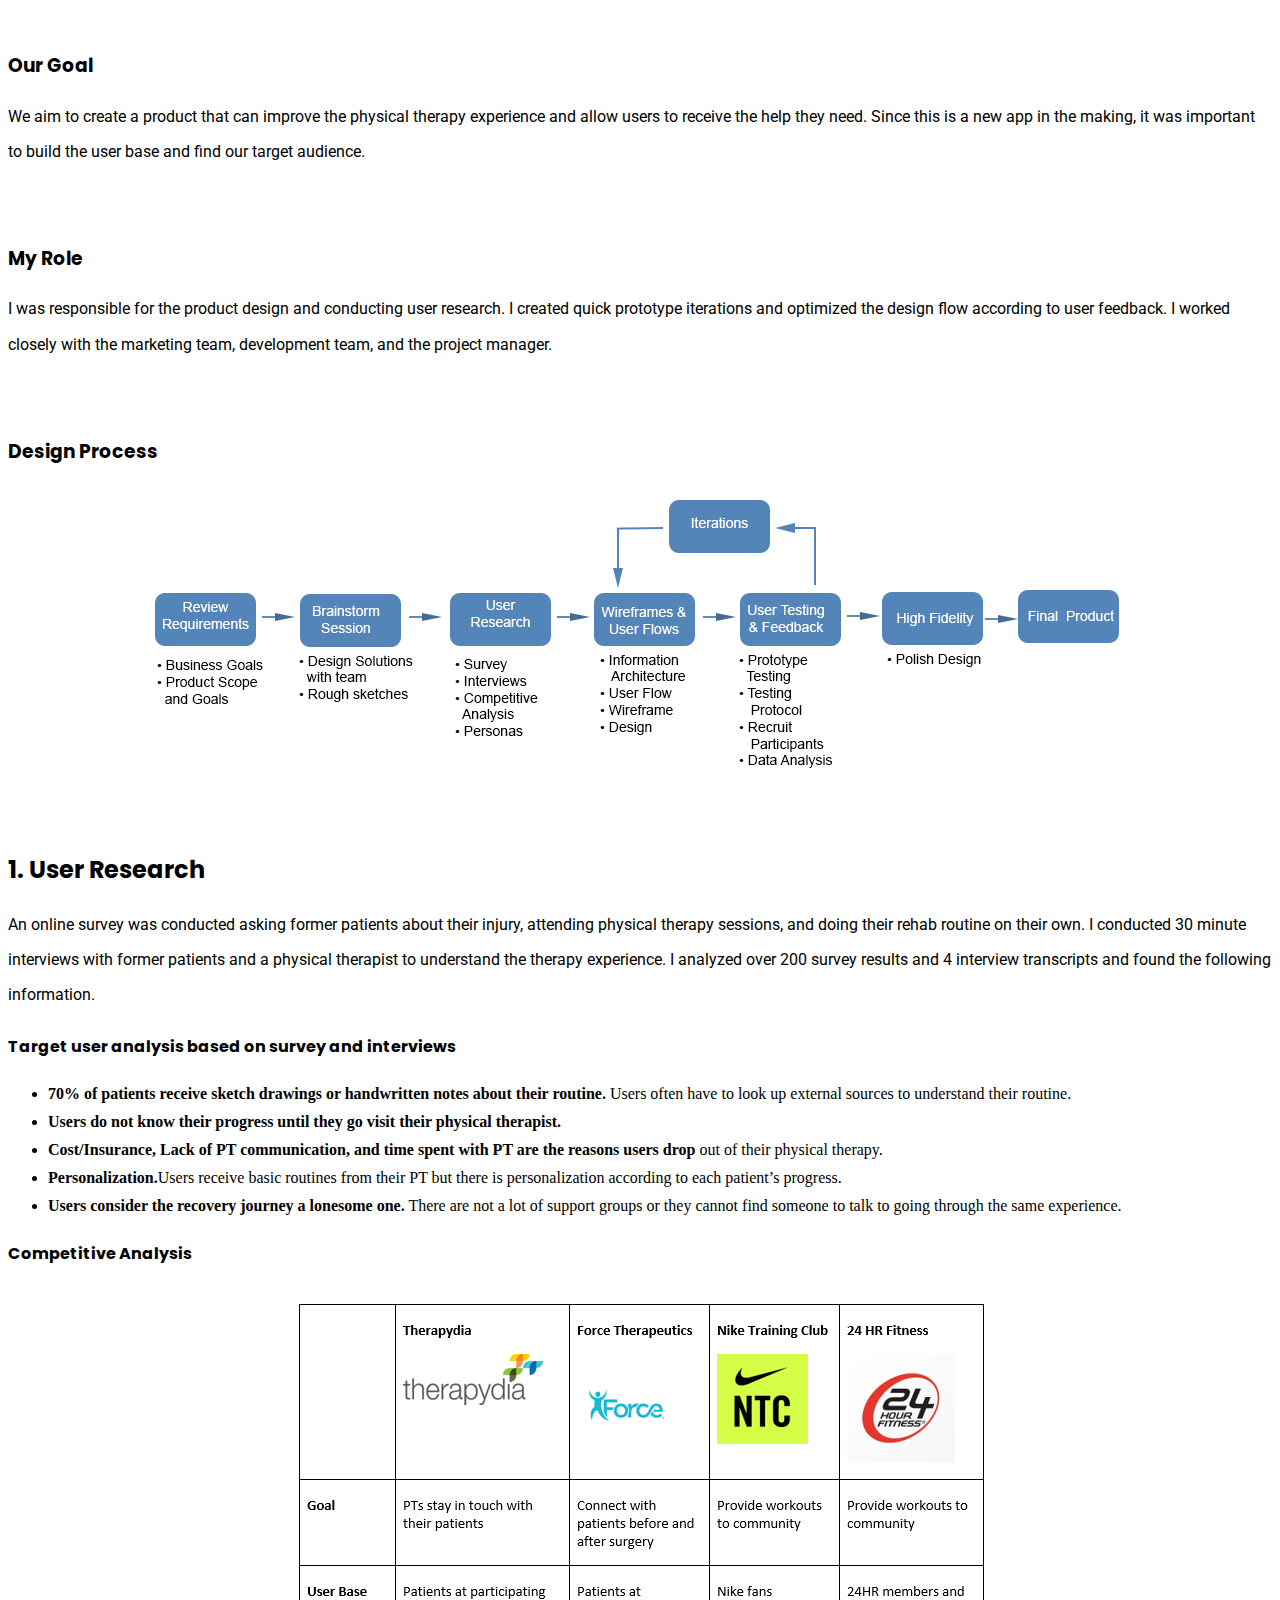
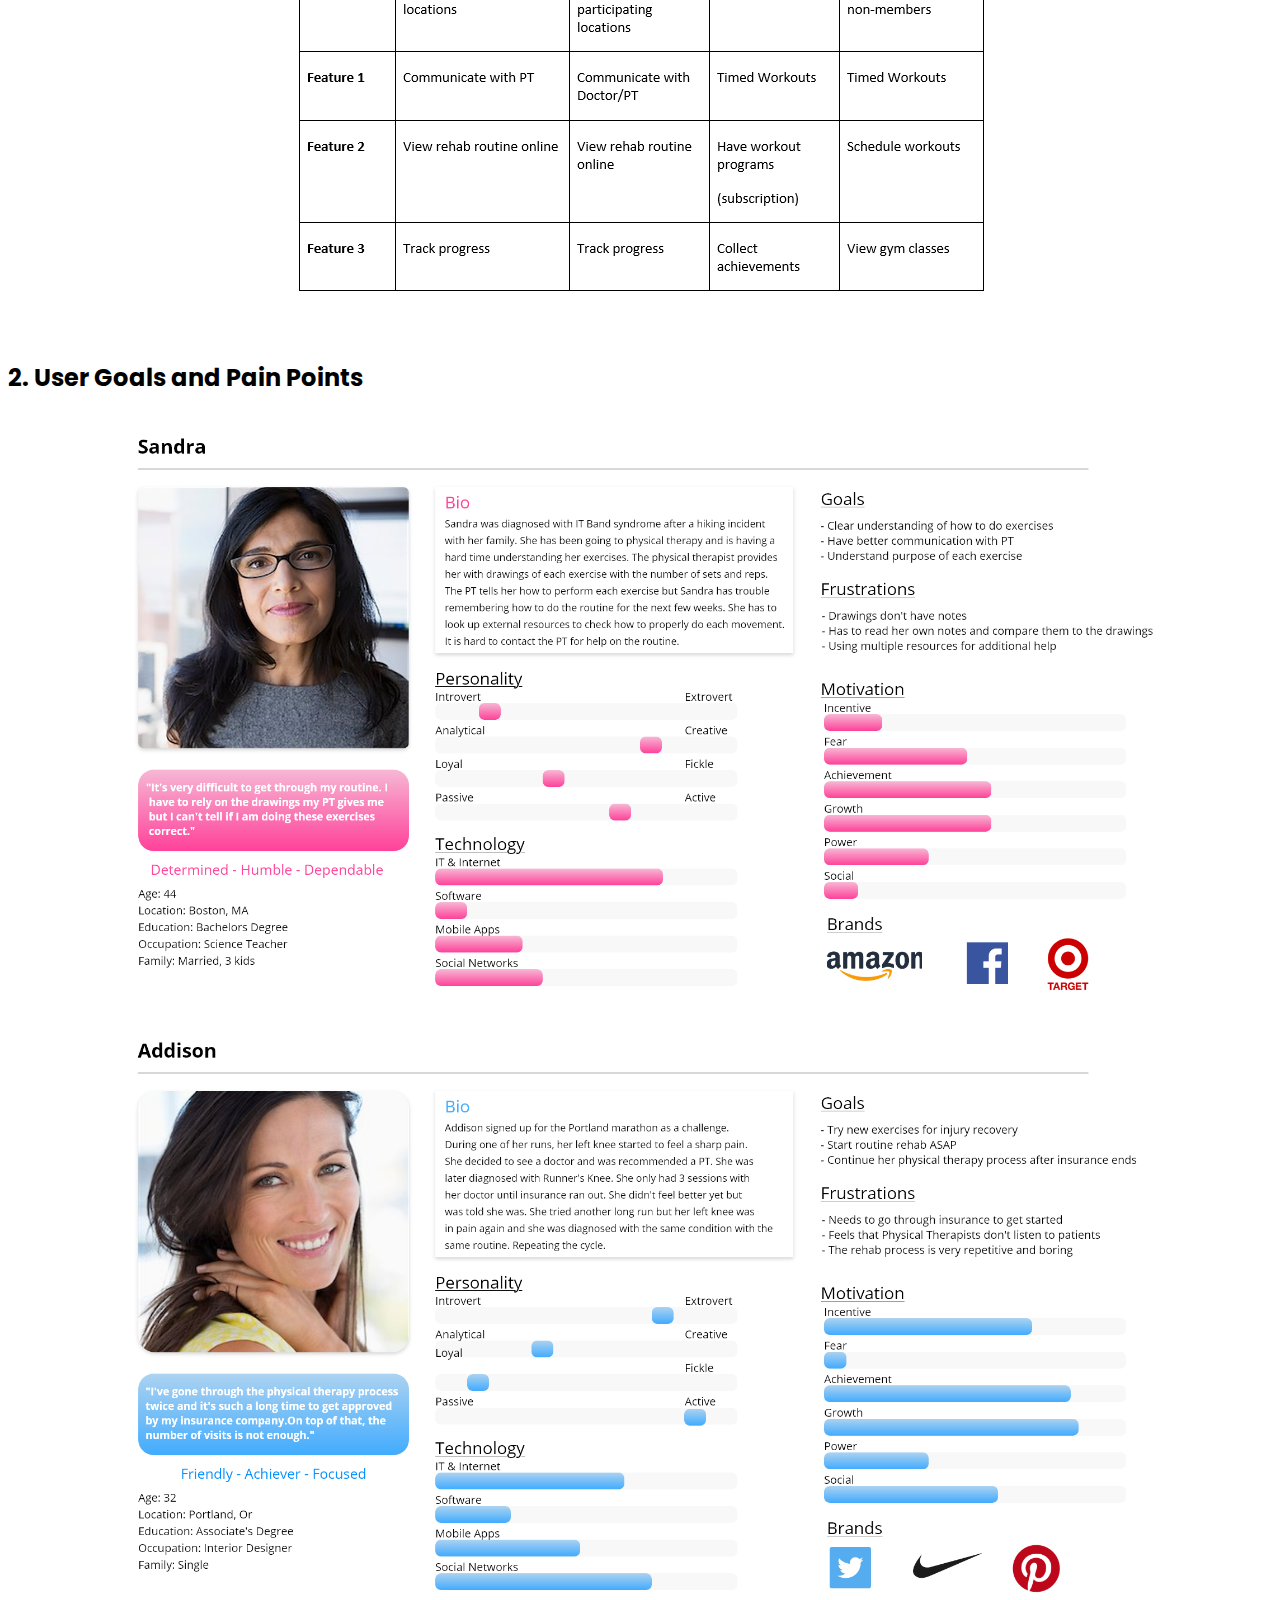
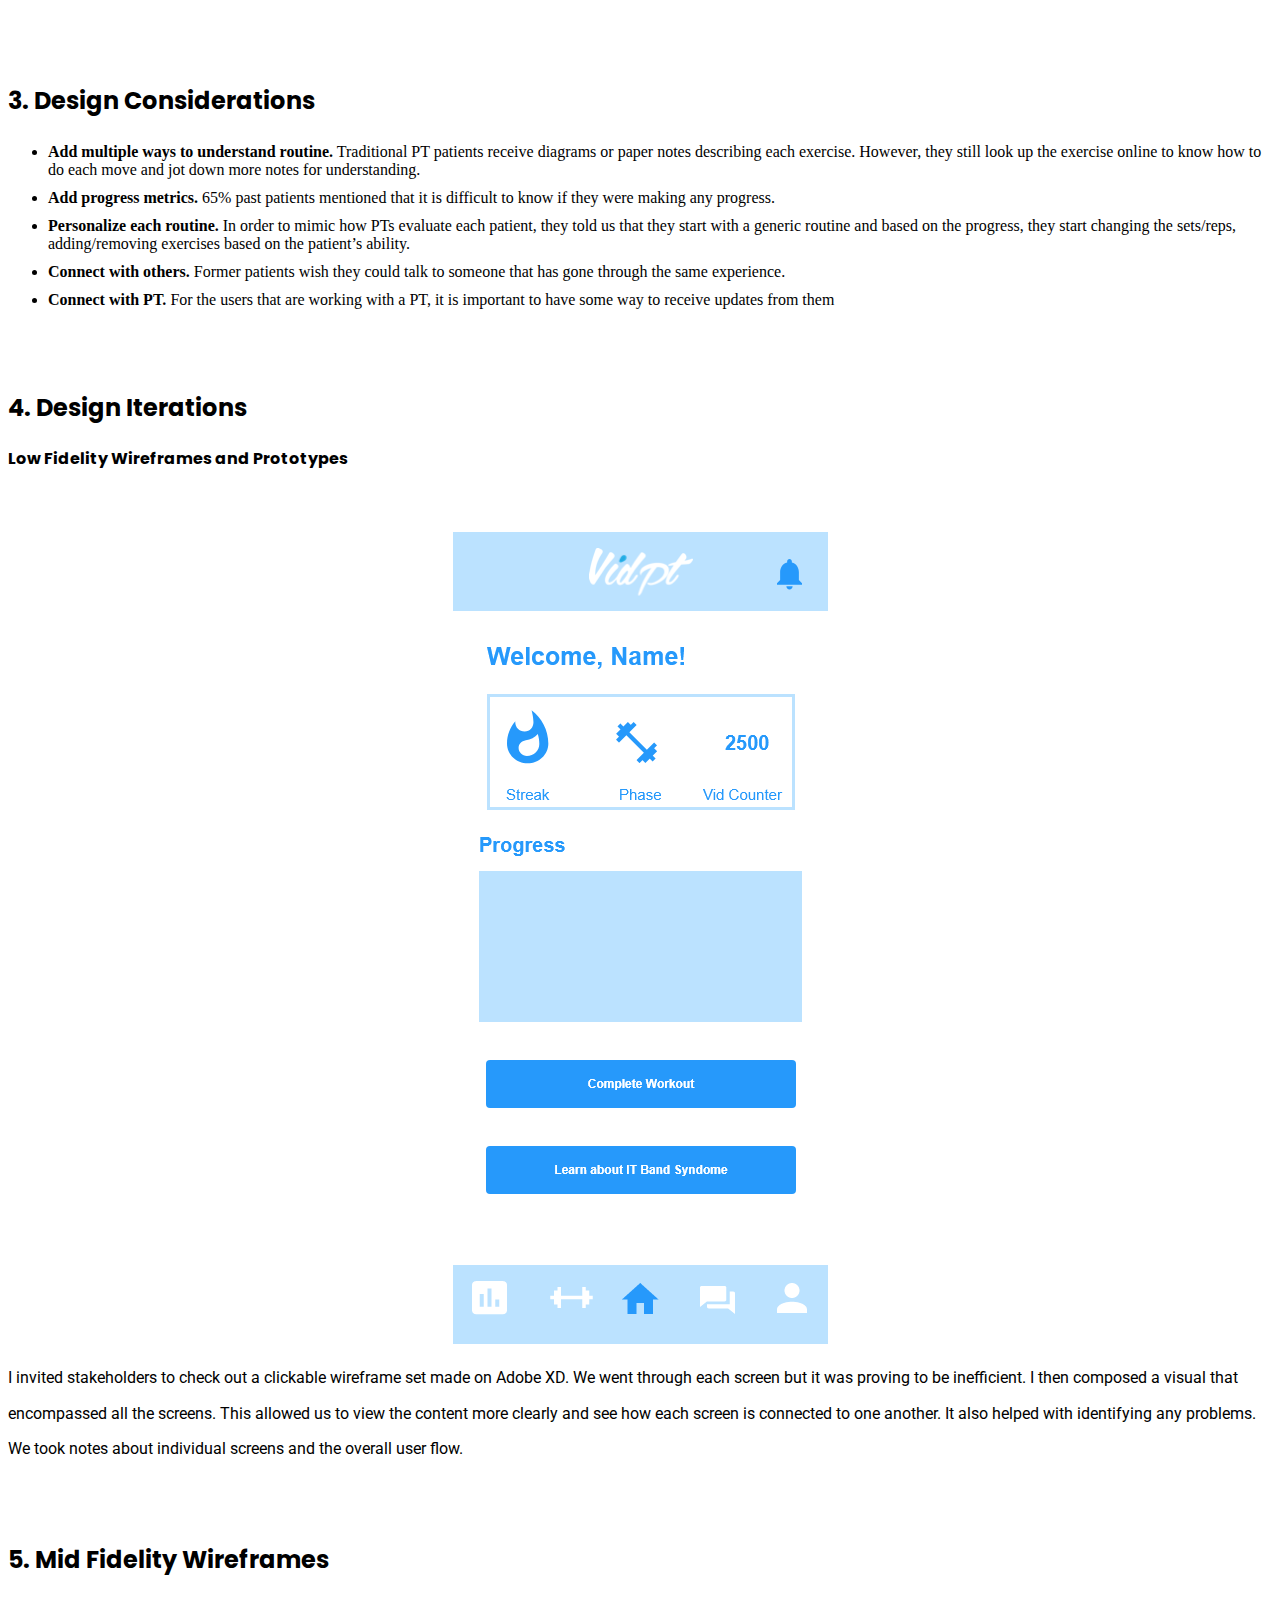
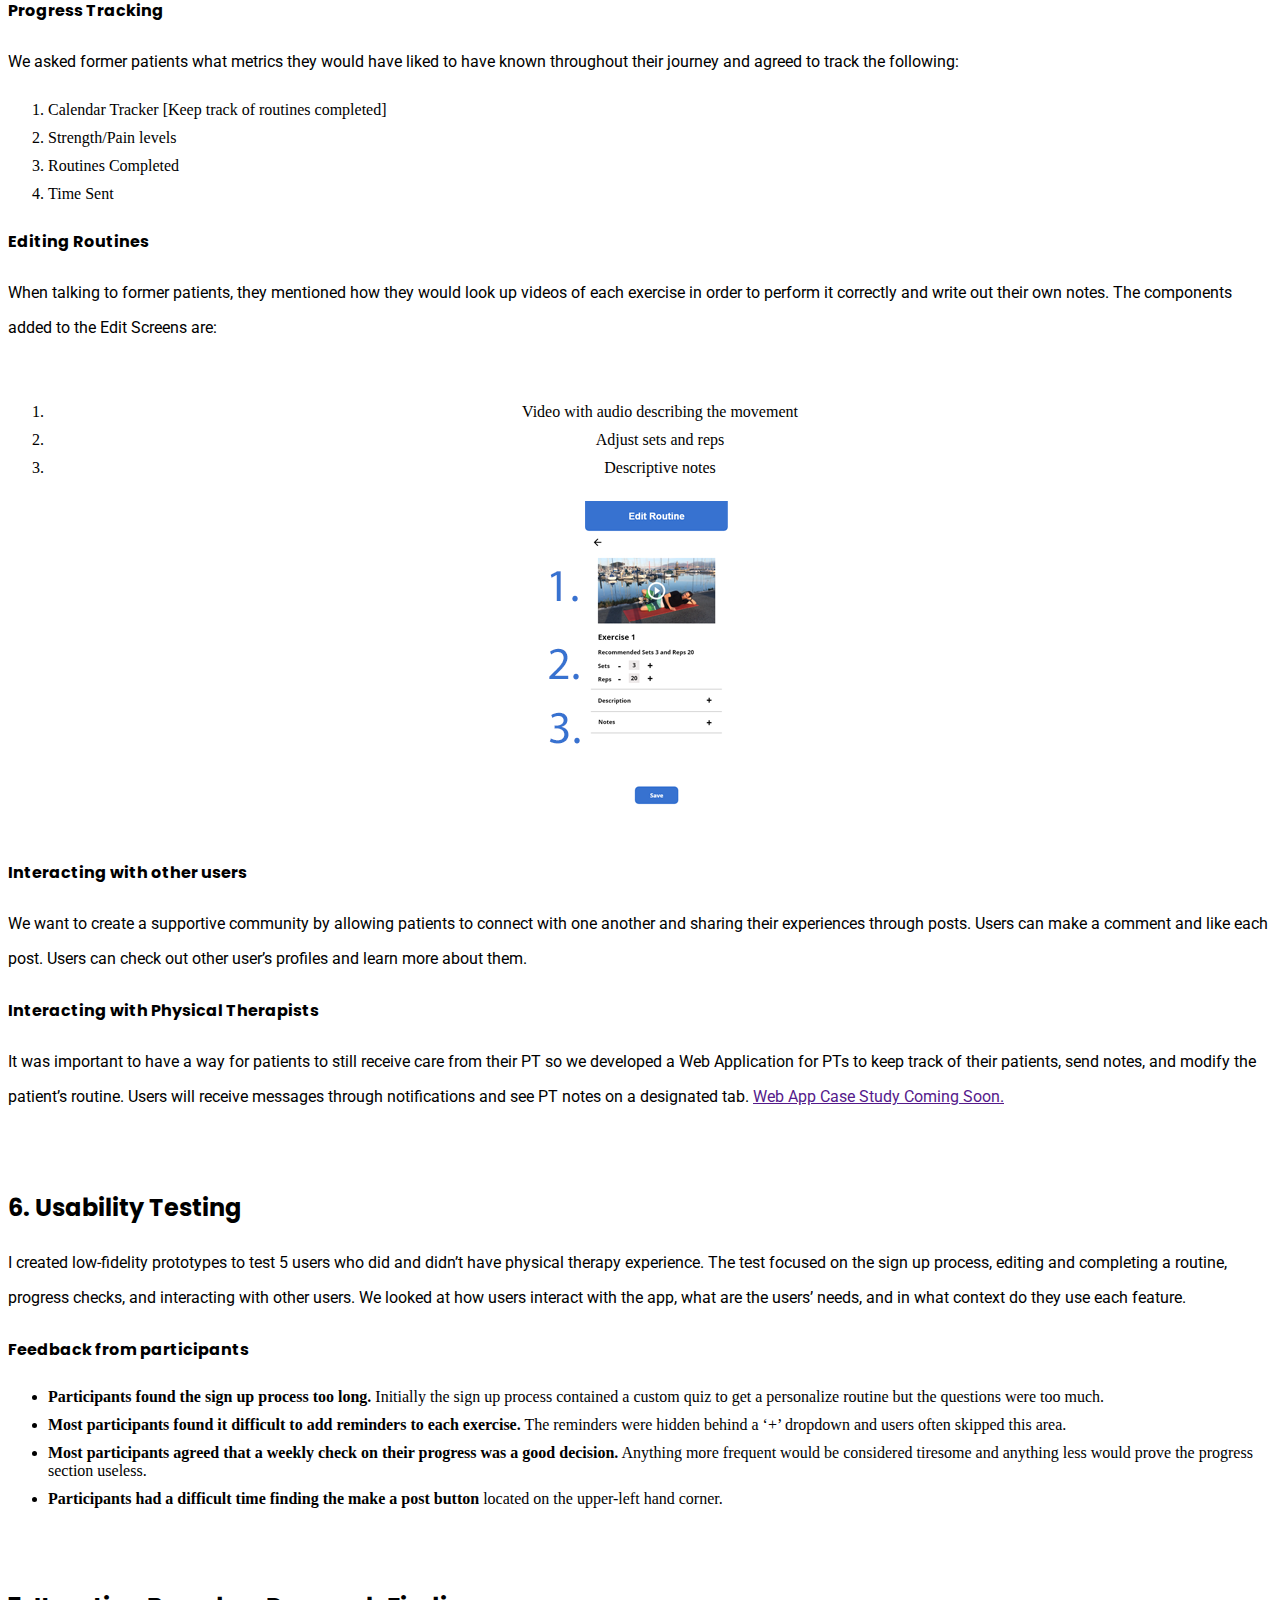
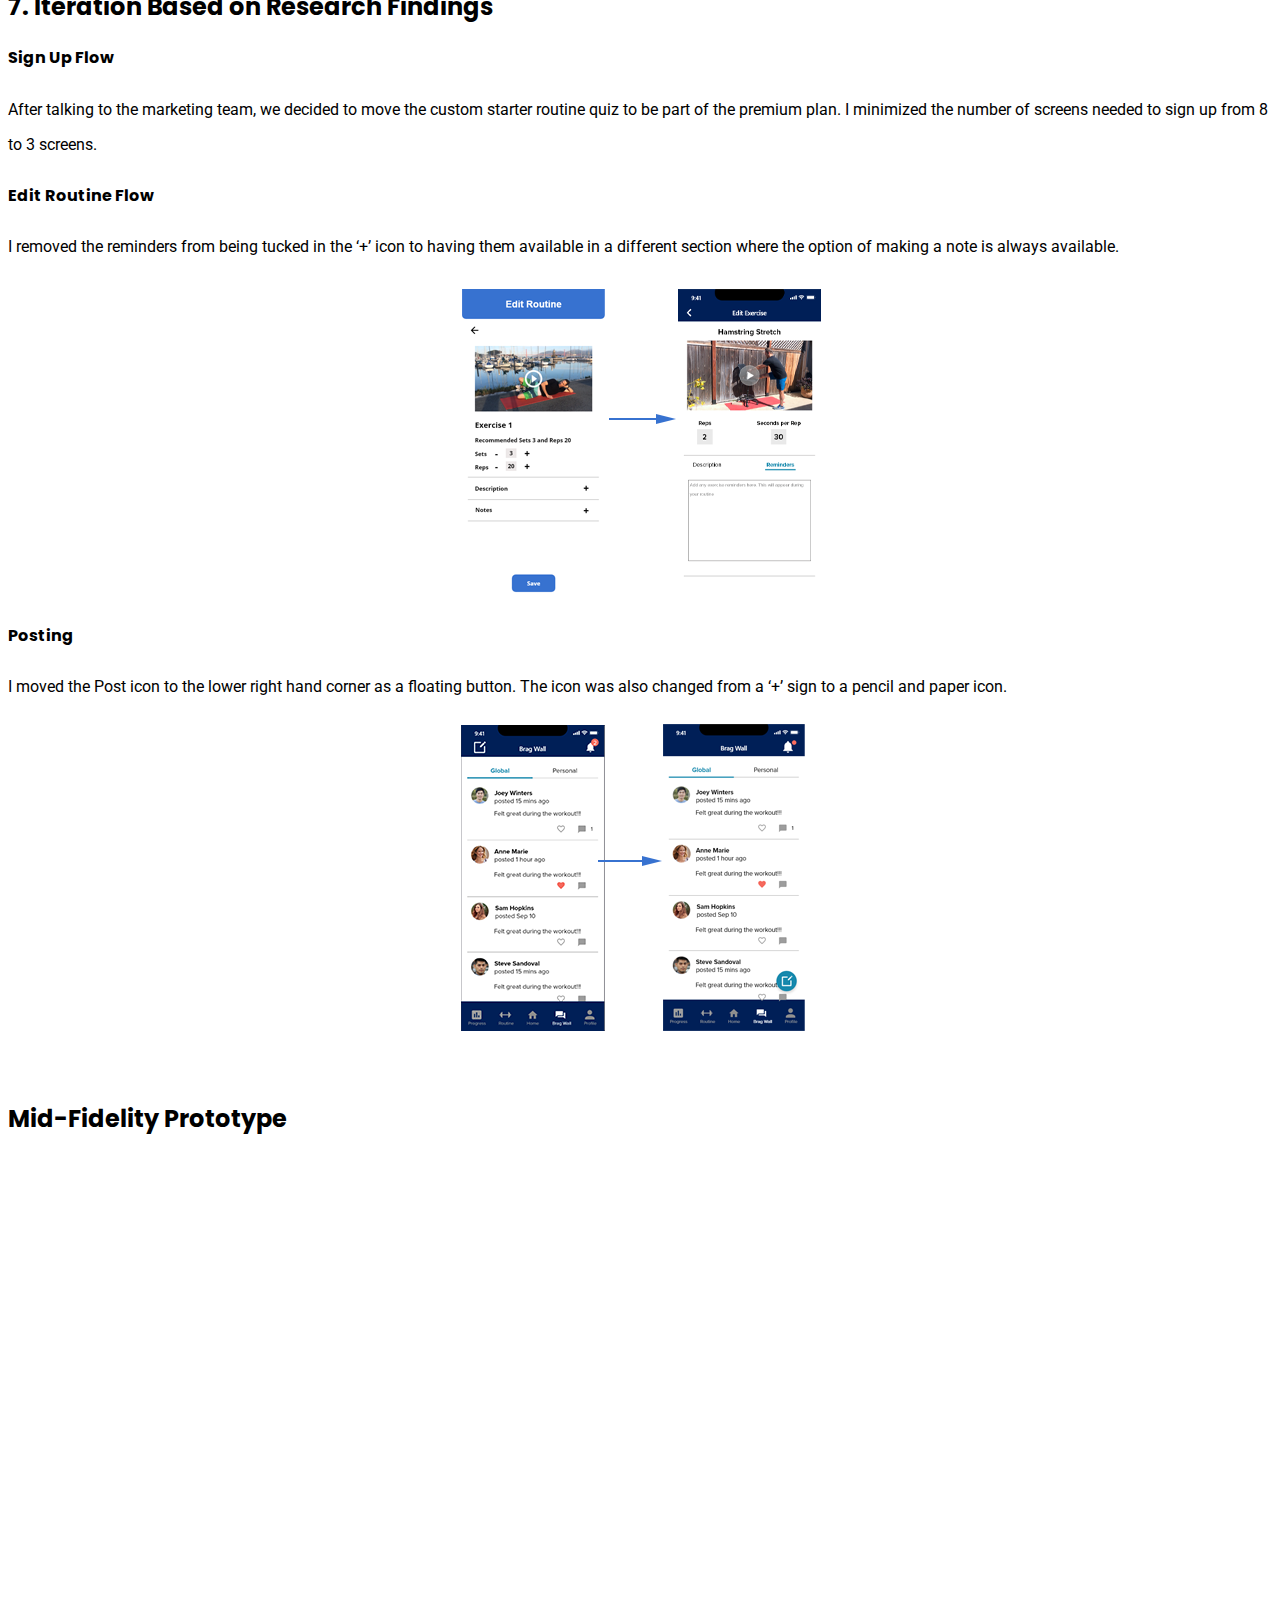
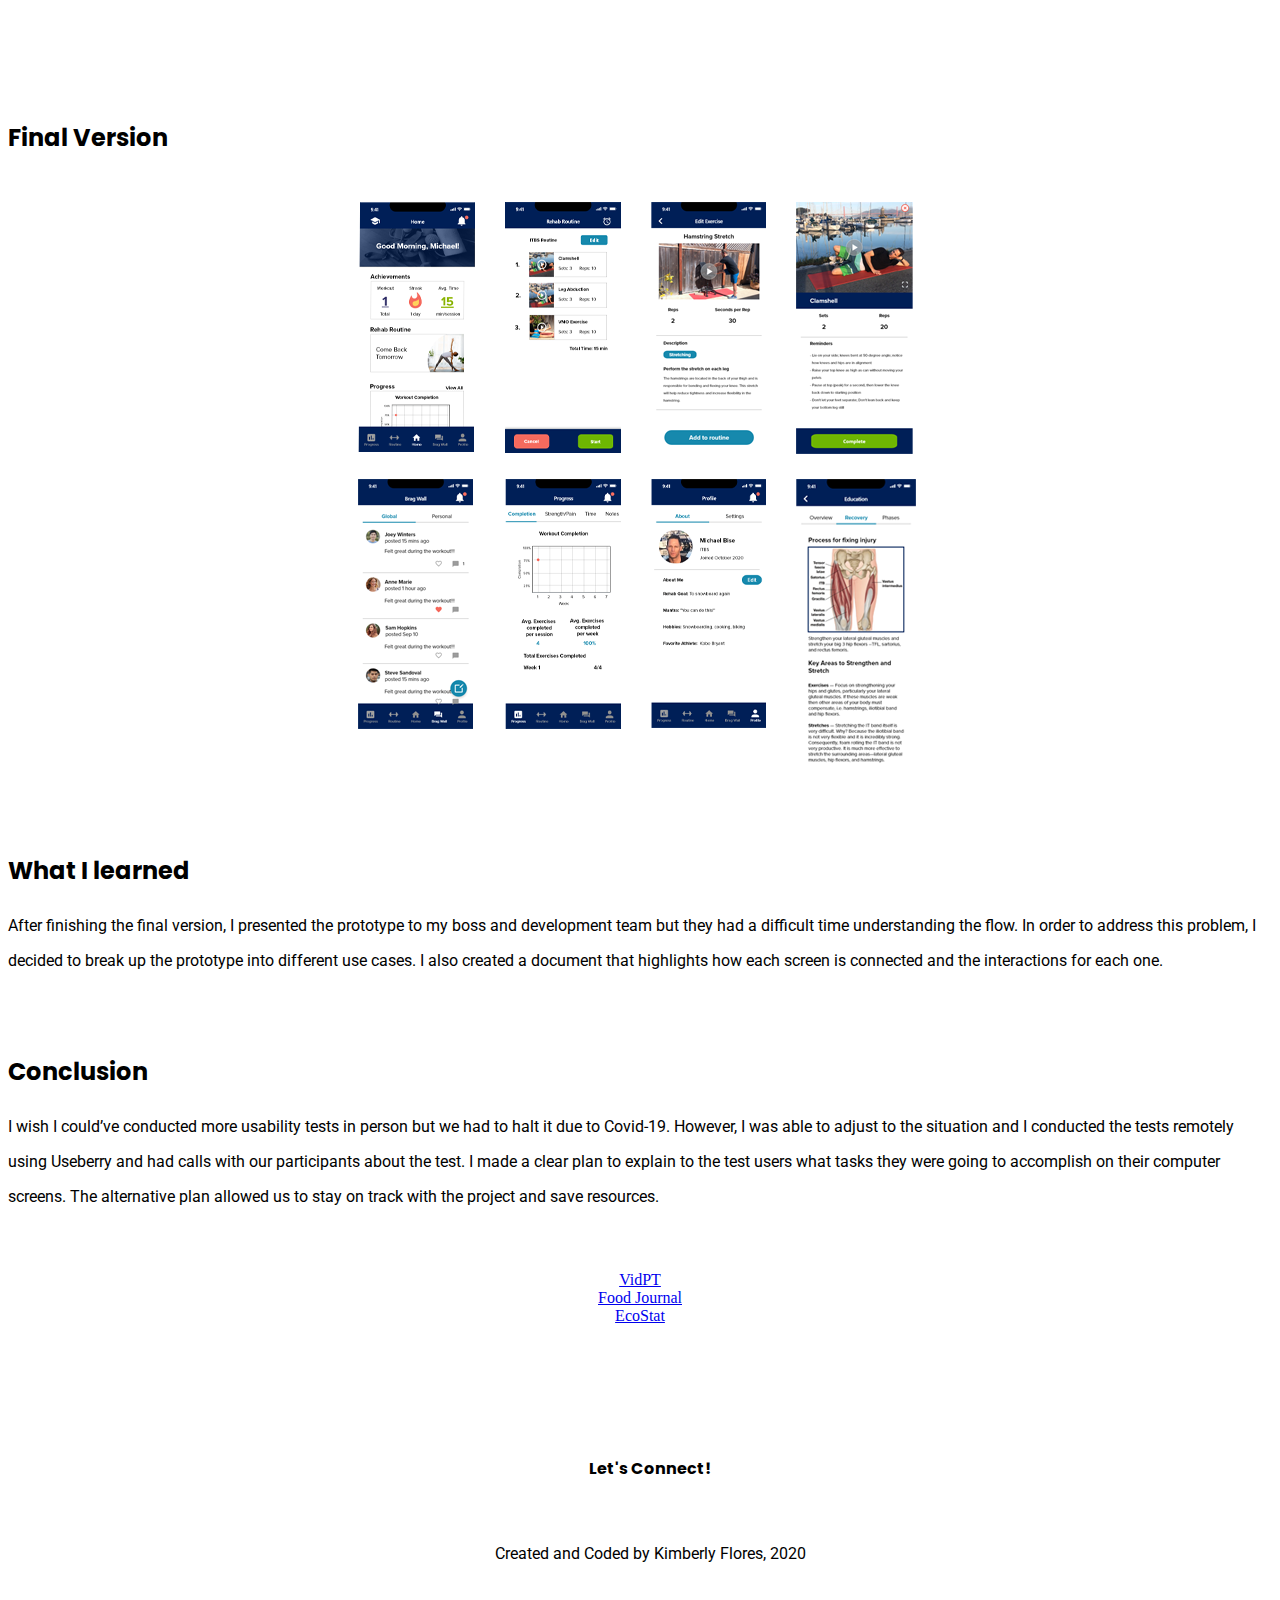
<file: vidpt.html>
<!DOCTYPE html>
<html>

  <head>
    <title>VidPT Mobile App | Kimberly Flores</title>
    <meta charset="utf-8">
    <meta name="author" content="Kimberly Flores">
    <meta name="description" content="A design portfolio">
    <meta name="keywords" content="HTML, CSS, UX, UI, JavaScript, User Experience, User Interface">

    <!--CSS-->
    <link rel="stylesheet" type="text/css" href="site.css" />

    <!--icons-->
    <link rel="stylesheet" href="https://use.fontawesome.com/releases/v5.8.1/css/all.css" integrity="sha384-50oBUHEmvpQ+1lW4y57PTFmhCaXp0ML5d60M1M7uH2+nqUivzIebhndOJK28anvf" crossorigin="anonymous">
    <link rel="stylesheet" href="http://www.w3schools.com/lib/w3.css">

     <!--BootStrap-->
     <meta name="viewport" content="width=device-width, initial-scale=1">
     <link rel="stylesheet" href="https://stackpath.bootstrapcdn.com/bootstrap/4.1.3/css/bootstrap.min.css" integrity="sha384-MCw98/SFnGE8fJT3GXwEOngsV7Zt27NXFoaoApmYm81iuXoPkFOJwJ8ERdknLPMO" crossorigin="anonymous">
     <script src="https://code.jquery.com/jquery-3.3.1.slim.min.js" integrity="sha384-q8i/X+965DzO0rT7abK41JStQIAqVgRVzpbzo5smXKp4YfRvH+8abtTE1Pi6jizo" crossorigin="anonymous"></script>
     <script src="https://cdnjs.cloudflare.com/ajax/libs/popper.js/1.14.3/umd/popper.min.js" integrity="sha384-ZMP7rVo3mIykV+2+9J3UJ46jBk0WLaUAdn689aCwoqbBJiSnjAK/l8WvCWPIPm49" crossorigin="anonymous"></script>
     <script src="https://stackpath.bootstrapcdn.com/bootstrap/4.1.3/js/bootstrap.min.js" integrity="sha384-ChfqqxuZUCnJSK3+MXmPNIyE6ZbWh2IMqE241rYiqJxyMiZ6OW/JmZQ5stwEULTy" crossorigin="anonymous"></script>
     <!--fonts-->
     <link href="https://fonts.googleapis.com/css2?family=Poppins&family=Roboto&display=swap" rel="stylesheet">
     <script src="effects.js"></script>
    <link rel="shortcut icon" href="plant.ico" />
  </head>

<body>
  <script>document.body.className += ' fade-out';</script>
  <!--navigation bar-->
  <nav class="navbar sticky-top navbar-custom navbar-expand-lg navbar-light bg-light">
    <div class="container-fluid">
    <img src="plant.ico" class="pad">
    <a class="blue bold" href='index.html'>Kimberly Flores</a>
    <button class="navbar-toggler" data-toggle="collapse" data-target="#navbarMenu">
        <span><i class="fas fa-bars"></i></span>
    </button>
    <div class="collapse navbar-collapse" id="navbarMenu">
    <ul class="navbar-nav ml-auto justify-content-end text-center">
      <li class="nav-item">
        <a class="nav-link blue active" href="index.html">Work</a>
      </li>
      <li class="nav-item">
        <a class="nav-link" href="about.html">About</a>
      </li>
      <li class="nav-item">
        <a class="nav-link" href="KimberlyFloresResume.pdf">Resume</a>
      </li>
    </ul>
  </div>
  </div>
</nav>


<!--title info-->
<div>
  <div class="container">
    <div class="row">
      <div class="col-lg-12 col-md-12 col-sm-12 col-xs-12">
        <img src="assests/vidpt/vidpt-case-photo.png" class="casephoto"/>
      </div>
    </div>

    <div class="row">
      <div class="col-lg-12 col-md-12 col-sm-12 col-xs-12 my-auto">
        <h1 class="bold center">VidPT: A Physical Therapy App</h1>
        <p class="bold center">The VidPT mobile app allows users to create their own personalized 
          rehab routine or with supervision from a physical therapist. Users
          can track their progress, interact with users, and add notes to each exercise.<p>
        <p class="center">Duration: January 2020 - August 2020 </p>
      </div>
    </div>

    <div class="row">
      <div class="col-lg-4 col-md-4 col-sm-12 col-xs-12">
        <p class="bold">Problem</p>
        <ul>
          <li>Users found it difficult to continue their rehab routine with loss of insurance.</li>
          <li>Users found it difficult to perform their routine according to the notes provided.</li>
          <li>Competitor apps do not consider personalized routines based on a patient’s progress.</li>
        </ul>
      </div>
      <div class="col-lg-4 col-md-4 col-sm-12 col-xs-12">
        <p class="bold">Goal</p>
        <ul>
          <li>Design a rehab routine flow.</li>
          <li>Consider user scenarios and needs.</li>
          <li>Increase user retention rate.</li>
        </ul>
      </div>
      <div class="col-lg-4 col-md-4 col-sm-12 col-xs-12">
        <p class="bold">Action</p>
        <ul>
          <li>Users can understand their routine through visuals and written notes.</li>
          <li>Add progress tracking metrics.</li>
          <li>Support user interactions through posts and comments.</li>
        </ul>
      </div>
      <div class="col-lg-4 col-md-4 col-sm-12 col-xs-12">
        <p class="bold">Result</p>
        <ul>
          <li>The app is currently in production.</li>
        </ul>
      </div>
    </div>

<div class="row">
  <div class="col-lg-12 col-md-12 col-sm-12 col-xs-12">
    <h3 class="bold">Our Goal</h3>
    <p>We aim to create a product that can improve the physical therapy 
      experience and allow users to receive the help they need. Since 
      this is a new app in the making, it was important to build the 
      user base and find our target audience.</p>
  </div>
</div>

<div class="row">
  <div class="col-lg-12 col-md-12 col-sm-12 col-xs-12">
    <h3 class="bold">My Role</h3>
    <p>I was responsible for the product design and conducting user research. 
      I created quick prototype iterations and optimized the design flow 
      according to user feedback. I worked closely with the marketing team, 
      development team, and the project manager.</p>
  </div>
</div>


<!--design process-->
<div class="row">
<div class="col-lg-12 col-md-12 col-sm-12 col-xs-12">
<h3 class="bold">Design Process</h3>
  <img class="photo" src="assests/vidpt/design_process.png" alt="Design Process"/>
</div>
</div>


<!--user research-->
<div class="row">
  <div class="col-lg-12 col-md-12 col-sm-12 col-xs-12">
    <h2 class="bold">1. User Research</h2>
    <p>An online survey was conducted asking former patients 
      about their injury, attending physical therapy sessions, 
      and doing their rehab routine on their own. I conducted 
      30 minute interviews with former patients and a physical 
      therapist to understand the therapy experience.  I 
      analyzed over 200 survey results and 4 interview 
      transcripts and found the following information.</p>

    <h4>Target user analysis based on survey and interviews</h4>
    <ul>
      <li><span class="bold">70% of patients receive sketch drawings or handwritten 
        notes about their routine.</span> Users often have to look up 
        external sources to understand their routine.</li>
      <li><span class="bold">Users do not know their progress until they go visit 
        their physical therapist.</span></li>
      <li><span class="bold">Cost/Insurance, Lack of PT communication, and time 
        spent with PT are the reasons users drop </span> out of their 
        physical therapy.</li>
      <li><span class="bold">Personalization.</span>Users receive basic routines from 
        their PT but there is personalization according to 
        each patient’s progress.</li>
      <li><span class="bold">Users consider the recovery journey a lonesome one.</span> 
        There are not a lot of support groups or they cannot 
        find someone to talk to going through the same experience.</li>
    </ul>

  <h4>Competitive Analysis</h4>
  <img src="assests/vidpt-ca.png" class="photo">
</div>
</div>

<!--user personas-->
<div class="row">
  <div class="col-lg-12 col-md-12 col-sm-12 col-xs-12">
    <h2 class="bold">2. User Goals and Pain Points</h2>
    <img src="assests/vidpt/Sandra-understand.png" class="photo">
    <img src="assests/vidpt/Addison-Multiple.png" class="photo">
  </div>
</div>


<!--Design Considerations-->
<div class="row">
  <div class="col-lg-12 col-md-12 col-sm-12 col-xs-12">
    <h2 class="bold">3. Design Considerations</h2>
    <ul>
      <li><span class="bold">Add multiple ways to understand routine.</span> 
        Traditional PT patients receive diagrams or 
        paper notes describing each exercise. However, 
        they still look up the exercise online to know 
        how to do each move and jot down more notes for 
        understanding.</li>
      <li><span class="bold">Add progress metrics.</span> 65% past patients mentioned 
        that it is difficult to know if they were making 
        any progress. </li>
      <li><span class="bold">Personalize each routine.</span> In order to mimic how 
        PTs evaluate each patient, they told us that they 
        start with a generic routine and based on the 
        progress, they start changing the sets/reps, 
        adding/removing exercises based on the patient’s 
        ability.</li>
      <li><span class="bold">Connect with others.</span> Former patients wish they 
        could talk to someone that has gone through the 
        same experience. </li>
      <li><span class="bold">Connect with PT.</span> For the users that are working 
        with a PT, it is important to have some way to 
        receive updates from them</li>
    </ul>
  </div>
</div>


<!--Design Iterations-->
<div class="row">
    <div class="col-lg-12 col-md-12 col-sm-12 col-xs-12">
      <h2 class="bold">4. Design Iterations</h2>
      <h4>Low Fidelity Wireframes and Prototypes</h4>
    </div>
</div>
<div class="row">
    <div class="col-lg-6 col-md-6 col-sm-12 col-xs-12">
      <img class="solutionpics" src="assests/vidpt/vidpt-wireframe.png"/>
    </div>
    <div class="col-lg-6 col-md-6 col-sm-12 col-xs-12">
      <p>I invited stakeholders to check out a clickable 
        wireframe set made on Adobe XD. We went through 
        each screen but it was proving to be inefficient. 
        I then composed a visual that encompassed all the 
        screens. This allowed us to view the content more 
        clearly and see how each screen is connected to one 
        another. It also helped with identifying any problems. 
        We took notes about individual screens and the overall 
        user flow.</p>
      </div>
</div>


<!--Mid Fidelity-->
<div class="row">
  <div class="col-lg-12 col-md-12 col-sm-12 col-xs-12">
    <h2 class="bold">5. Mid Fidelity Wireframes</h2>
    <h4>Progress Tracking</h4>
    <p>We asked former patients what metrics they would have 
      liked to have known throughout their journey and agreed 
      to track the following: </p>
    <ol>
      <li>Calendar Tracker [Keep track of routines completed]</li>
      <li>Strength/Pain levels</li>
      <li>Routines Completed</li>
      <li>Time Sent</li>
    </ol>


    <h4>Editing Routines</h4>
    <p>When talking to former patients, they mentioned how 
      they would look up videos of each exercise in order to 
      perform it correctly and write out their own notes. The 
      components added to the Edit Screens are:</p>
      <div class="row">
        <div class="col-lg-6 col-md-6 col-sm-12 col-xs-12">
          <ol class="center">
            <li>Video with audio describing the movement</li>
            <li>Adjust sets and reps</li>
            <li>Descriptive notes</li>
          </ol>
        </div>
        <div class="col-lg-6 col-md-6 col-sm-12 col-xs-12">
          <img class="solutionpics" src="assests/vidpt/edit_exercise_feature.png" alt="edit exercise components">
        </div>
    </div>

    <h4>Interacting with other users</h4>
    <p>We want to create a supportive community by allowing 
      patients to connect with one another and sharing 
      their experiences through posts. Users can make a 
      comment and like each post. Users can check out other 
      user’s profiles and learn more about them. </p>

      <h4>Interacting with Physical Therapists</h4>
      <p>It was important to have a way for patients to still 
        receive care from their PT so we developed a Web 
        Application for PTs to keep track of their patients, 
        send notes, and modify the patient’s routine. 
        Users will receive messages through notifications 
        and see PT notes on a designated tab.
        <a href="">Web App Case Study Coming Soon.</a></p>
  </div>
</div>



<!--usability testing-->
<div class="row">
  <div class="col-lg-12 col-md-12 col-sm-12 col-xs-12">
    <h2 class="bold">6. Usability Testing</h2>
    <p>I created low-fidelity prototypes to test 5 users who 
      did and didn’t have physical therapy experience. The 
      test focused on the sign up process, editing and 
      completing a routine, progress checks, and 
      interacting with other users. We looked at how users 
      interact with the app, what are the users’ needs, and 
      in what context do they use each feature.</p>  

    <h4>Feedback from participants</h4>
    <ul>
      <li><span class="bold">Participants found the sign up process too long.</span> 
        Initially the sign up process contained a custom 
        quiz to get a personalize routine but the 
        questions were too much.</li>
      <li><span class="bold">Most participants found it difficult to add 
        reminders to each exercise.</span> The reminders were 
        hidden behind a ‘+’ dropdown and users often 
        skipped this area.</li>
      <li><span class="bold">Most participants agreed that a weekly check on 
        their progress was a good decision.</span> Anything more 
        frequent would be considered tiresome and anything 
        less would prove the progress section useless.</li>
      <li><span class="bold">Participants had a difficult time finding the 
        make a post button</span> located on the upper-left 
        hand corner.</li>
    </ul>
  </div>
</div>


<div class="row">
  <div class="col-lg-12 col-md-12 col-sm-12 col-xs-12">
    <h2 class="bold">7. Iteration Based on Research Findings</h2>
    <h4>Sign Up Flow</h4>
    <p>After talking to the marketing team, we decided to 
      move the custom starter routine quiz to be part of 
      the premium plan. I minimized the number of screens 
      needed to sign up from 8 to 3 screens. </p>

    <h4>Edit Routine Flow</h4>
    <p>I removed the reminders from being tucked in the ‘+’ 
      icon to having them available in a different section 
      where the option of making a note is always available.</p>
      <img class="solutionpics" src="assests/vidpt/edit_exercise.png" alt="Edit screen"/>
      <h4>Posting</h4>
      <p>I moved the Post icon to the lower right hand corner 
        as a floating button. The icon was also changed 
        from a ‘+’ sign to a pencil and paper icon.</p>
        <img class="solutionpics" alt="Post icon changed" src="assests/vidpt/make_post.png"/>
    </div>
</div>




<div class="row">
  <div class="col-lg-12 col-md-12 col-sm-12 col-xs-12">
    <h2 class="bold">Mid-Fidelity Prototype</h2>
    <div class="center">
    <iframe width="231" height="500" src="https://xd.adobe.com/embed/54798361-b095-4ecc-590f-c996e9d780b0-2248/" frameborder="0" allowfullscreen></iframe>
      </div>
  </div>
</div>

<div class="row">
  <div class="col-lg-12 col-md-12 col-sm-12 col-xs-12 my-auto">
    <h2 class="bold">Final Version</h2>
    <img src="assests/vidpt/final_version.png" class="photo">
  </div>
</div>






<!--reflections-->
<div class="row">
  <div class="col-lg-12 col-md-12 col-sm-12 col-xs-12">
    <h2 class="bold">What I learned</h2>
    <p>
      After finishing the final version, I presented the 
      prototype to my boss and development team but they 
      had a difficult time understanding the flow. In 
      order to address this problem, I decided to break 
      up the prototype into different use cases. I also 
      created a document that highlights how each screen 
      is connected and the interactions for each one.</p>
  </div>
</div>

<!--reflections-->
<div class="row">
  <div class="col-lg-12 col-md-12 col-sm-12 col-xs-12">
    <h2 class="bold">Conclusion</h2>
    <p>
      I wish I could’ve conducted more usability tests in 
      person but we had to halt it due to Covid-19. 
      However, I was able to adjust to the situation 
      and I conducted the tests remotely using Useberry 
      and had calls with our participants about the test. 
      I made a clear plan to explain to the test users 
      what tasks they were going to accomplish on their 
      computer screens. The alternative plan allowed us 
      to stay on track with the project and save resources.</p>
  </div>
</div>


<!--project links-->
<div class="row center">
  <div class="col-lg-4 col-md-4 col-sm-4 col-xs-12">
    <a href="vidpt.html">VidPT</a>
  </div>
  <div class="col-lg-4 col-md-4 col-sm-4 col-xs-12">
    <a href="foodjournal.html">Food Journal</a>
  </div>
  <div class="col-lg-4 col-md-4 col-sm-4 col-xs-12">
    <a href="ecostat.html">EcoStat</a>
  </div>
</div>

</div>
</div>


<footer class="footer">
  <h4>Let's Connect!</h4>
      <a href="mailto:kimbermf@uci.edu"><i class="fas fa-envelope fa-3x"></i></a>
      <a href="https://github.com/kimberlyflrs"><i class="fab fa-github-square fa-3x"></i></a>
      <a href="https://www.linkedin.com/in/kimberly-m-flores/"><i class="fab fa-linkedin fa-3x"></i></a>

  <p>Created and Coded by Kimberly Flores, 2020</p>
</footer>

</body>

</html>
</file>
<file: site.css>
/*document*/
html {
  scroll-behavior: smooth;
}

body {
    opacity: 1;
    transition: 1s opacity;
}
body.fade-out {
    opacity: 0;
    transition: none;
}

.row{
  padding: 20px 0;
}

.pad{
  padding-bottom: 5px;
}

/*text*/
h1,h2,h3,h4,h6{
  font-family: 'Poppins', sans-serif !important;
}

p{
  font-family: 'Roboto', sans-serif !important;
  line-height: 2.2;
}

.bold{
  font-weight: bold;
}

.center{
  text-align:center;
}

li{
  padding: 5px 0;
}
/*home page*/
.banner{
  height: 100%;
}


.home{
  text-align: left;
  min-height: 45vh;
  width: 100%;
  padding: 16vh 20px 100px 10px;
  color: #000000;
}

.about{
  text-align: middle;
  min-height: 65vh;
  width: 100%;
  padding: 16vh 20px 200px 10px;
  color: #000000;
}

.casestudy{
  text-align: left;
  min-height: 40vh;
  width: 100%;
  padding: 16vh 20px 150px 10px;
  color: #000000;
}

#portfolio-links a:hover{
  opacity: 0.5;
}

.blue, .fab, .fas, .material-icons{
  color: #5EB1BF;
}

.hoverimg {
    width: 100%;
    height: auto;
    max-width: 450px;
    padding-top: 50px;
    padding-bottom: 40px;
}

.casephoto{
  max-width:95%;
  height: auto;
  display:block;
  margin-left: auto;
  margin-right:auto;
}

.photo{
  max-width:85%;
  height: auto;
  display:block;
  margin-left: auto;
  margin-right:auto;
}

.solutionpics{
  max-width:50%;
  height:auto;
  display:block;
  margin-left: auto;
  margin-right: auto;
}

.small{
  max-width:40%;
  height:auto;
}


.aboutpic{
  max-width:75%;
  height:auto;
}

/*footer*/
footer{
  text-align: center;
}

footer i{
  padding: 0px 15px;
}

.material-icons.md-48 {
   font-size: 48px;
  }

.footer{
  text-align: middle;
  min-height: 10vh;
  width: 100%;
  padding: 10vh 20px 80px 10px;
  color: #000000;
}
</file>
